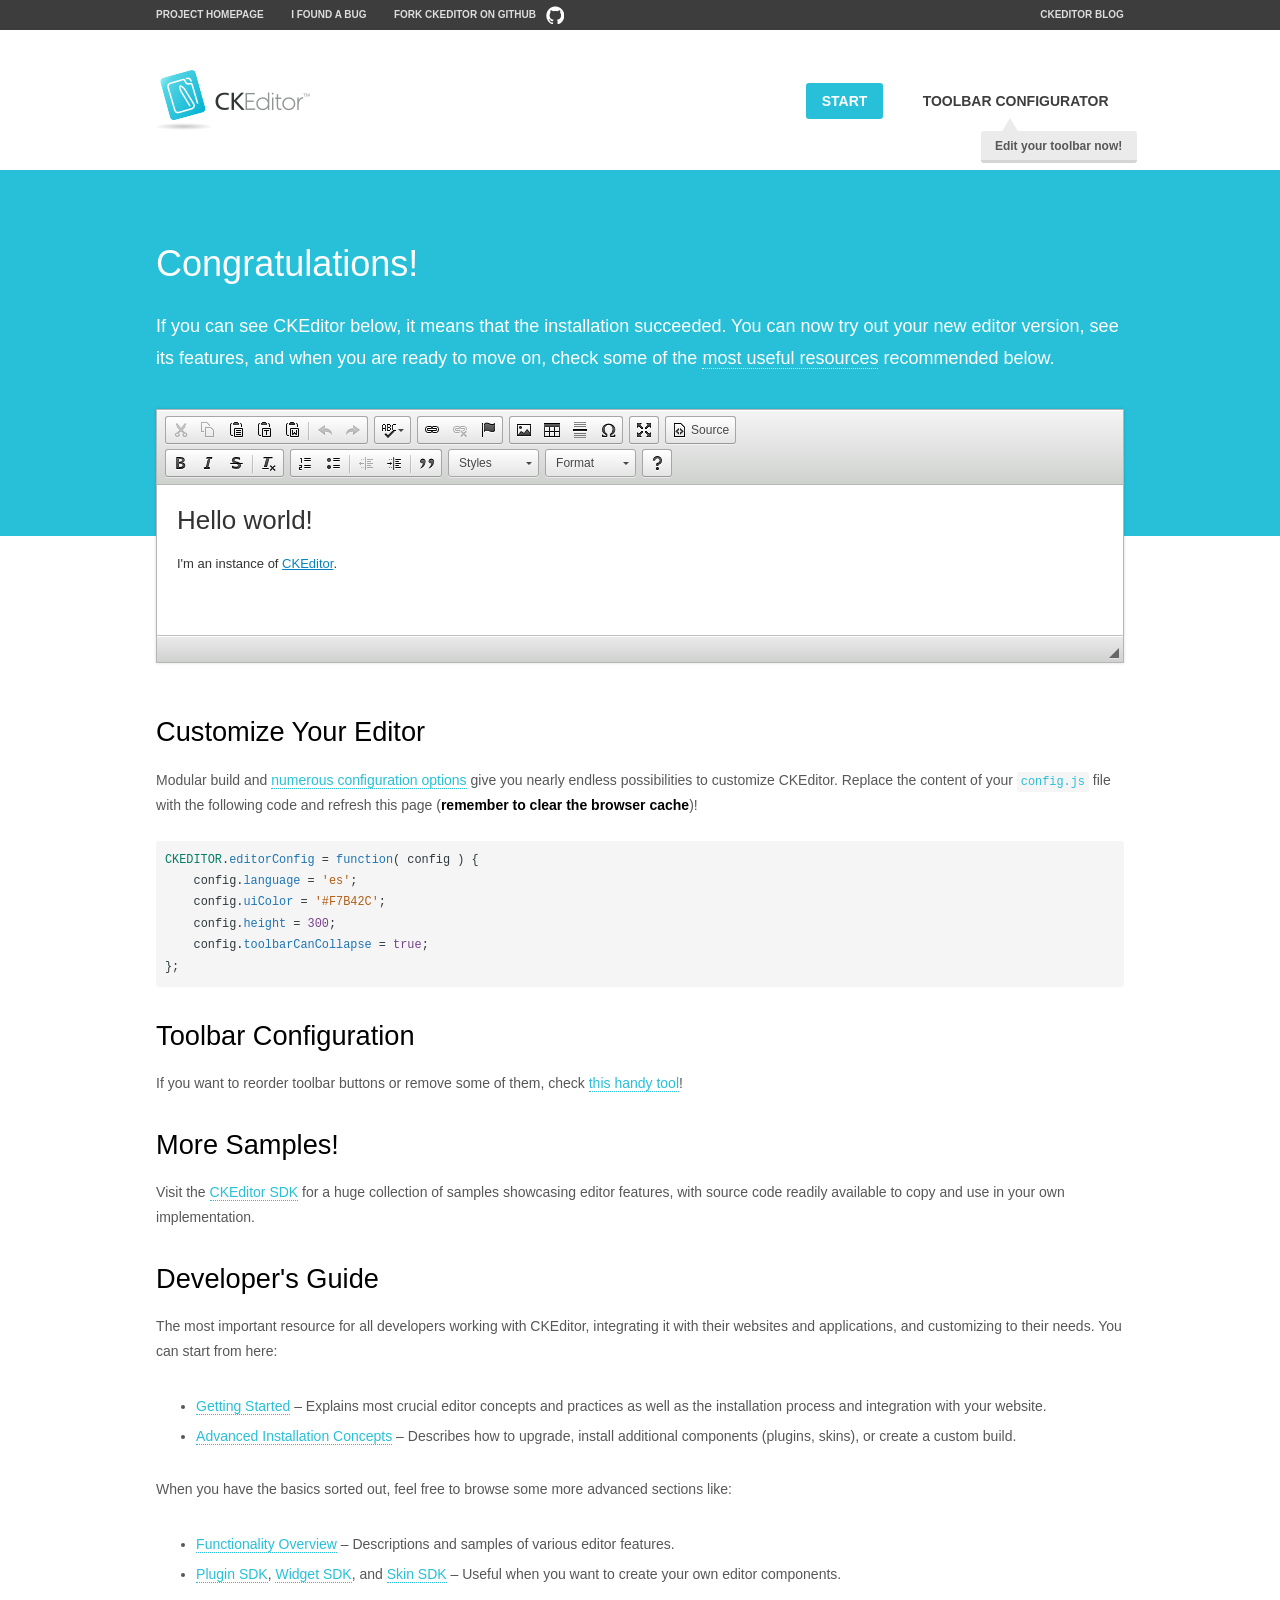
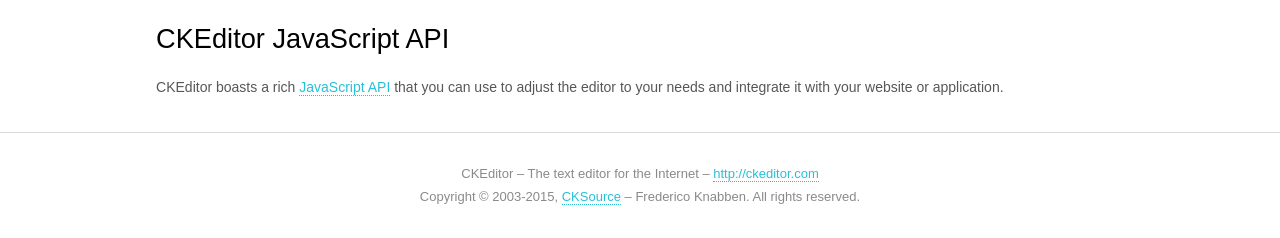
<file: ckeditor/samples/index.html>
<!DOCTYPE html>
<!--
Copyright (c) 2003-2015, CKSource - Frederico Knabben. All rights reserved.
For licensing, see LICENSE.md or http://ckeditor.com/license
-->
<html>
<head>
	<meta charset="utf-8">
	<title>CKEditor Sample</title>
	<script src="../ckeditor.js"></script>
	<script src="js/sample.js"></script>
	<link rel="stylesheet" href="css/samples.css">
	<link rel="stylesheet" href="toolbarconfigurator/lib/codemirror/neo.css">
</head>
<body id="main">

<nav class="navigation-a">
	<div class="grid-container">
		<ul class="navigation-a-left grid-width-70">
			<li><a href="http://ckeditor.com">Project Homepage</a></li>
			<li><a href="http://dev.ckeditor.com/">I found a bug</a></li>
			<li><a href="http://github.com/ckeditor/ckeditor-dev" class="icon-pos-right icon-navigation-a-github">Fork CKEditor on GitHub</a></li>
		</ul>
		<ul class="navigation-a-right grid-width-30">
			<li><a href="http://ckeditor.com/blog-list">CKEditor Blog</a></li>
		</ul>
	</div>
</nav>

<header class="header-a">
	<div class="grid-container">
		<h1 class="header-a-logo grid-width-30">
			<a href="index.html"><img src="img/logo.png" alt="CKEditor Sample"></a>
		</h1>

		<nav class="navigation-b grid-width-70">
			<ul>
				<li><a href="index.html" class="button-a button-a-background">Start</a></li>
				<li><a href="toolbarconfigurator/index.html" class="button-a">Toolbar configurator <span class="balloon-a balloon-a-nw">Edit your toolbar now!</span></a></li>
			</ul>
		</nav>
	</div>
</header>

<main>
	<div class="adjoined-top">
		<div class="grid-container">
			<div class="content grid-width-100">
				<h1>Congratulations!</h1>
				<p>
					If you can see CKEditor below, it means that the installation succeeded.
					You can now try out your new editor version, see its features, and when you are ready to move on, check some of the <a href="#sample-customize">most useful resources</a> recommended below.
				</p>
			</div>
		</div>
	</div>
	<div class="adjoined-bottom">
		<div class="grid-container">
			<div class="grid-width-100">
				<div id="editor">
					<h1>Hello world!</h1>
					<p>I'm an instance of <a href="http://ckeditor.com">CKEditor</a>.</p>
				</div>
			</div>
		</div>
	</div>

	<div class="grid-container">
		<div class="content grid-width-100">
			<section id="sample-customize">
				<h2>Customize Your Editor</h2>
				<p>Modular build and <a href="http://docs.ckeditor.com/#!/guide/dev_configuration">numerous configuration options</a> give you nearly endless possibilities to customize CKEditor. Replace the content of your <code><a href="../config.js">config.js</a></code> file with the following code and refresh this page (<strong>remember to clear the browser cache</strong>)!</p>
		<pre class="cm-s-neo CodeMirror"><code><span style="padding-right: 0.1px;"><span class="cm-variable">CKEDITOR</span>.<span class="cm-property">editorConfig</span> <span class="cm-operator">=</span> <span class="cm-keyword">function</span>( <span class="cm-def">config</span> ) {</span>
<span style="padding-right: 0.1px;"><span class="cm-tab">	</span><span class="cm-variable-2">config</span>.<span class="cm-property">language</span> <span class="cm-operator">=</span> <span class="cm-string">'es'</span>;</span>
<span style="padding-right: 0.1px;"><span class="cm-tab">	</span><span class="cm-variable-2">config</span>.<span class="cm-property">uiColor</span> <span class="cm-operator">=</span> <span class="cm-string">'#F7B42C'</span>;</span>
<span style="padding-right: 0.1px;"><span class="cm-tab">	</span><span class="cm-variable-2">config</span>.<span class="cm-property">height</span> <span class="cm-operator">=</span> <span class="cm-number">300</span>;</span>
<span style="padding-right: 0.1px;"><span class="cm-tab">	</span><span class="cm-variable-2">config</span>.<span class="cm-property">toolbarCanCollapse</span> <span class="cm-operator">=</span> <span class="cm-atom">true</span>;</span>
<span style="padding-right: 0.1px;">};</span></code></pre>
			</section>

			<section>
				<h2>Toolbar Configuration</h2>
				<p>If you want to reorder toolbar buttons or remove some of them, check <a href="toolbarconfigurator/index.html">this handy tool</a>!</p>
			</section>

			<section>
				<h2>More Samples!</h2>
				<p>Visit the <a href="http://sdk.ckeditor.com">CKEditor SDK</a> for a huge collection of samples showcasing editor features, with source code readily available to copy and use in your own implementation.</p>
			</section>

			<section>
				<h2>Developer's Guide</h2>
				<p>The most important resource for all developers working with CKEditor, integrating it with their websites and applications, and customizing to their needs. You can start from here:</p>
				<ul>
					<li><a href="http://docs.ckeditor.com/#!/guide/dev_installation">Getting Started</a> &ndash; Explains most crucial editor concepts and practices as well as the installation process and integration with your website.</li>
					<li><a href="http://docs.ckeditor.com/#!/guide/dev_advanced_installation">Advanced Installation Concepts</a> &ndash; Describes how to upgrade, install additional components (plugins, skins), or create a custom build.</li>
				</ul>
					<p>When you have the basics sorted out, feel free to browse some more advanced sections like:</p>
				<ul>
					<li><a href="http://docs.ckeditor.com/#!/guide/dev_features">Functionality Overview</a> &ndash; Descriptions and samples of various editor features.</li>
					<li><a href="http://docs.ckeditor.com/#!/guide/plugin_sdk_intro">Plugin SDK</a>, <a href="http://docs.ckeditor.com/#!/guide/widget_sdk_intro">Widget SDK</a>, and <a href="http://docs.ckeditor.com/#!/guide/skin_sdk_intro">Skin SDK</a> &ndash; Useful when you want to create your own editor components.</li>
				</ul>
			</section>

			<section>
				<h2>CKEditor JavaScript API</h2>
				<p>CKEditor boasts a rich <a href="http://docs.ckeditor.com/#!/api">JavaScript API</a> that you can use to adjust the editor to your needs and integrate it with your website or application.</p>
			</section>
		</div>
	</div>
</main>

<footer class="footer-a grid-container">
	<div class="grid-container">
		<p class="grid-width-100">
			CKEditor &ndash; The text editor for the Internet &ndash; <a class="samples" href="http://ckeditor.com/">http://ckeditor.com</a>
		</p>
		<p class="grid-width-100" id="copy">
			Copyright &copy; 2003-2015, <a class="samples" href="http://cksource.com/">CKSource</a> &ndash; Frederico Knabben. All rights reserved.
		</p>
	</div>
</footer>
<script>
	initSample();
</script>

</body>
</html>
</file>
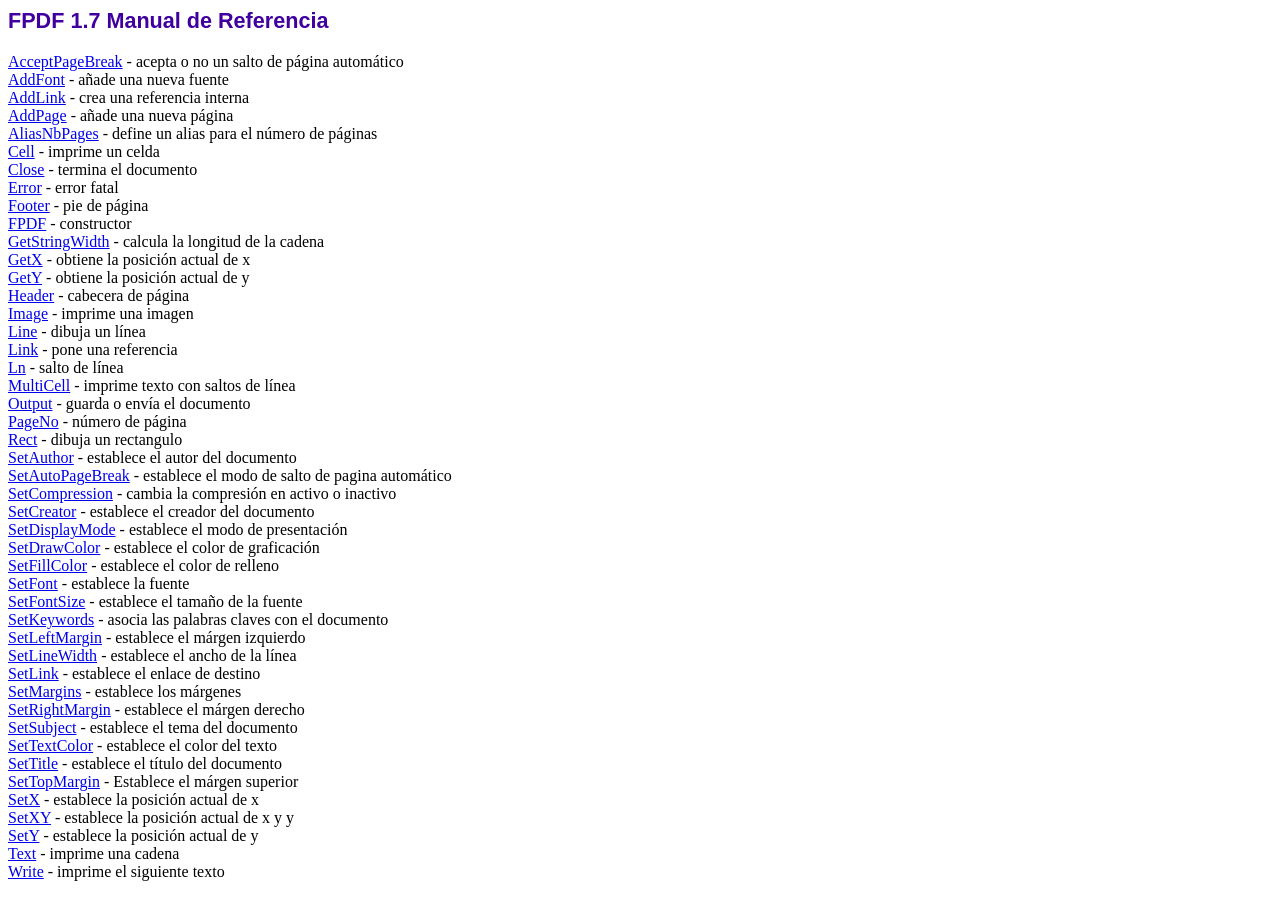
<file: reportes/doc/index.htm>
<!DOCTYPE html PUBLIC "-//W3C//DTD HTML 4.01 Transitional//EN">
<html>
<head>
<meta http-equiv="Content-Type" content="text/html; charset=ISO-8859-1">
<title>FPDF 1.7 Manual de Referencia</title>
<link type="text/css" rel="stylesheet" href="../fpdf.css">
</head>
<body>
<h1>FPDF 1.7 Manual de Referencia</h1>
<a href="acceptpagebreak.htm">AcceptPageBreak</a> - acepta o no un salto de p�gina autom�tico<br>
<a href="addfont.htm">AddFont</a> - a�ade una nueva fuente<br>
<a href="addlink.htm">AddLink</a> - crea una referencia interna<br>
<a href="addpage.htm">AddPage</a> - a�ade una nueva p�gina<br>
<a href="aliasnbpages.htm">AliasNbPages</a> - define un alias para el n�mero de p�ginas<br>
<a href="cell.htm">Cell</a> - imprime un celda<br>
<a href="close.htm">Close</a> - termina el documento<br>
<a href="error.htm">Error</a> - error fatal<br>
<a href="footer.htm">Footer</a> - pie de p�gina<br>
<a href="fpdf.htm">FPDF</a> - constructor<br>
<a href="getstringwidth.htm">GetStringWidth</a> - calcula la longitud de la cadena<br>
<a href="getx.htm">GetX</a> - obtiene la posici�n actual de x<br>
<a href="gety.htm">GetY</a> - obtiene la posici�n actual de y<br>
<a href="header.htm">Header</a> - cabecera de p�gina<br>
<a href="image.htm">Image</a> - imprime una imagen<br>
<a href="line.htm">Line</a> - dibuja un l�nea<br>
<a href="link.htm">Link</a> - pone una referencia<br>
<a href="ln.htm">Ln</a> - salto de l�nea<br>
<a href="multicell.htm">MultiCell</a> - imprime texto con saltos de l�nea<br>
<a href="output.htm">Output</a> - guarda o env�a el documento<br>
<a href="pageno.htm">PageNo</a> - n�mero de p�gina<br>
<a href="rect.htm">Rect</a> - dibuja un rectangulo<br>
<a href="setauthor.htm">SetAuthor</a> - establece el autor del documento<br>
<a href="setautopagebreak.htm">SetAutoPageBreak</a> - establece el modo de salto de pagina autom�tico<br>
<a href="setcompression.htm">SetCompression</a> - cambia la compresi�n en activo o inactivo<br>
<a href="setcreator.htm">SetCreator</a> - establece el creador del documento<br>
<a href="setdisplaymode.htm">SetDisplayMode</a> - establece el modo de presentaci�n<br>
<a href="setdrawcolor.htm">SetDrawColor</a> - establece el color de graficaci�n<br>
<a href="setfillcolor.htm">SetFillColor</a> - establece el color de relleno<br>
<a href="setfont.htm">SetFont</a> - establece la fuente<br>
<a href="setfontsize.htm">SetFontSize</a> - establece el tama�o de la fuente<br>
<a href="setkeywords.htm">SetKeywords</a> - asocia las palabras claves con el documento<br>
<a href="setleftmargin.htm">SetLeftMargin</a> - establece el m�rgen izquierdo<br>
<a href="setlinewidth.htm">SetLineWidth</a> - establece el ancho de la l�nea<br>
<a href="setlink.htm">SetLink</a> - establece el enlace de destino<br>
<a href="setmargins.htm">SetMargins</a> - establece los m�rgenes<br>
<a href="setrightmargin.htm">SetRightMargin</a> - establece el m�rgen derecho<br>
<a href="setsubject.htm">SetSubject</a> - establece el tema del documento<br>
<a href="settextcolor.htm">SetTextColor</a> - establece el color del texto<br>
<a href="settitle.htm">SetTitle</a> - establece el t�tulo del documento<br>
<a href="settopmargin.htm">SetTopMargin</a> - Establece el m�rgen superior<br>
<a href="setx.htm">SetX</a> - establece la posici�n actual de x<br>
<a href="setxy.htm">SetXY</a> - establece la posici�n actual de x y y<br>
<a href="sety.htm">SetY</a> - establece la posici�n actual de y<br>
<a href="text.htm">Text</a> - imprime una cadena<br>
<a href="write.htm">Write</a> - imprime el siguiente texto<br>
</body>
</html>
</file>
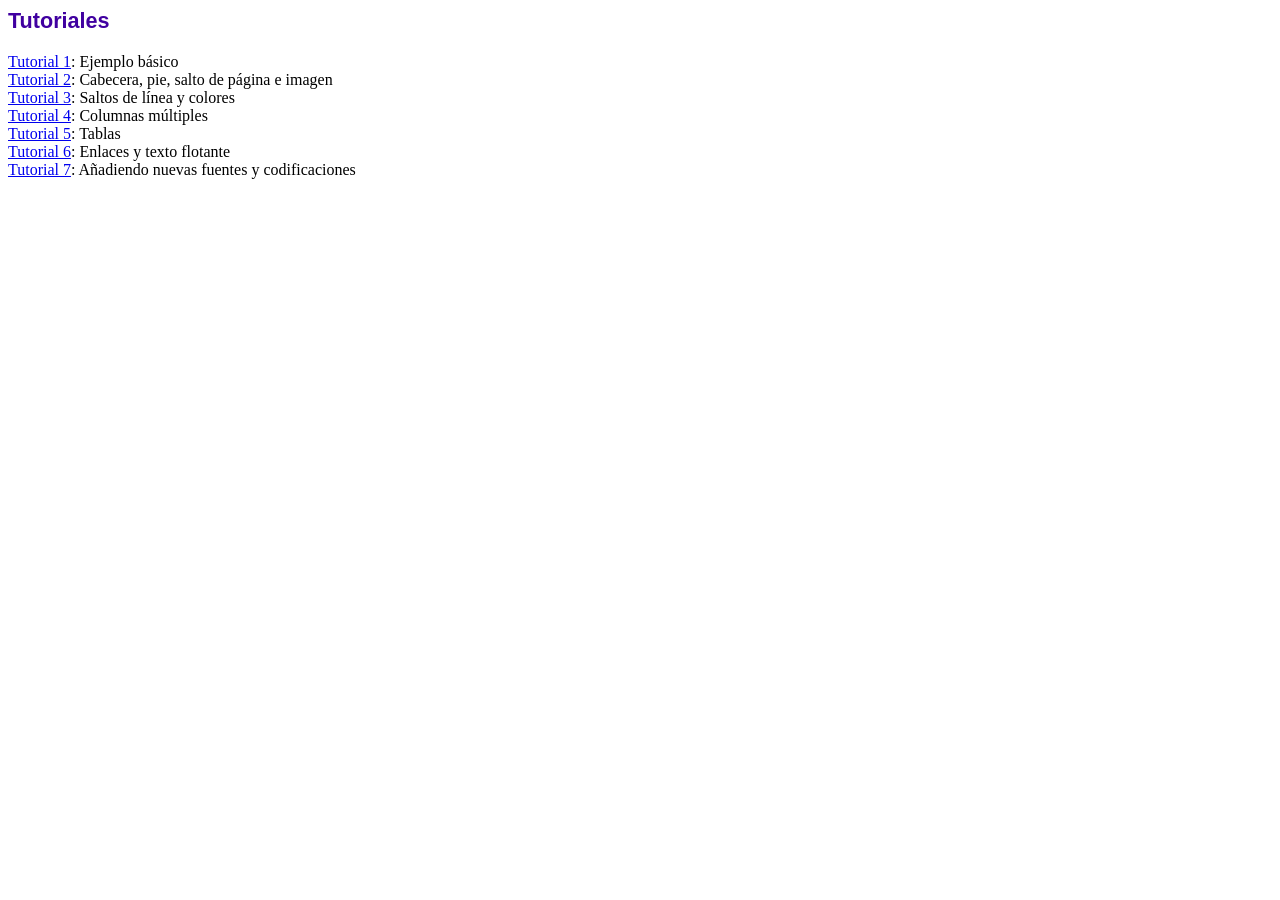
<file: reportes/tutorial/index.htm>
<!DOCTYPE html PUBLIC "-//W3C//DTD HTML 4.01 Transitional//EN">
<html>
<head>
<meta http-equiv="Content-Type" content="text/html; charset=ISO-8859-1">
<title>Tutoriales</title>
<link type="text/css" rel="stylesheet" href="../fpdf.css">
</head>
<body>
<h1>Tutoriales</h1>
<ul style="list-style-type:none; margin-left:0; padding-left:0">
<li><a href="tuto1.htm">Tutorial 1</a>: Ejemplo b�sico</li>
<li><a href="tuto2.htm">Tutorial 2</a>: Cabecera, pie, salto de p�gina e imagen</li>
<li><a href="tuto3.htm">Tutorial 3</a>: Saltos de l�nea y colores</li>
<li><a href="tuto4.htm">Tutorial 4</a>: Columnas m�ltiples</li>
<li><a href="tuto5.htm">Tutorial 5</a>: Tablas</li>
<li><a href="tuto6.htm">Tutorial 6</a>: Enlaces y texto flotante</li>
<li><a href="tuto7.htm">Tutorial 7</a>: A�adiendo nuevas fuentes y codificaciones</li>
</UL>
</body>
</html>
</file>
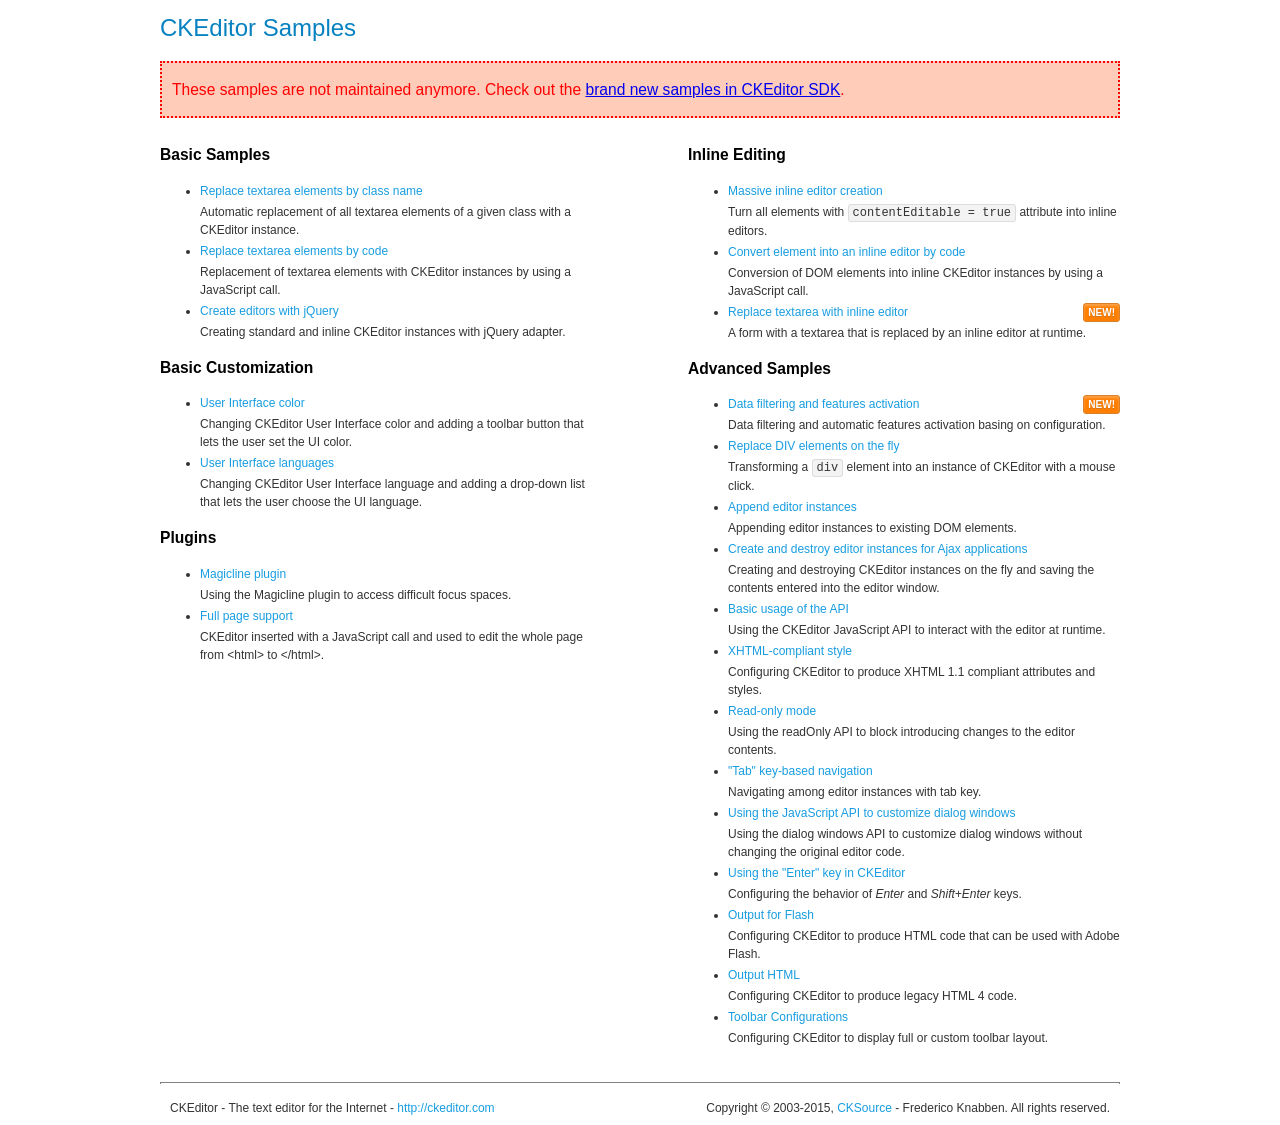
<file: ckeditor/samples/old/index.html>
<!DOCTYPE html>
<!--
Copyright (c) 2003-2015, CKSource - Frederico Knabben. All rights reserved.
For licensing, see LICENSE.md or http://ckeditor.com/license
-->
<html>
<head>
	<meta charset="utf-8">
	<title>CKEditor Samples</title>
	<link rel="stylesheet" href="sample.css">
</head>
<body>
	<h1 class="samples">
		CKEditor Samples
	</h1>
	<div class="warning deprecated">
		These samples are not maintained anymore. Check out the <a href="http://sdk.ckeditor.com/">brand new samples in CKEditor SDK</a>.
	</div>
	<div class="twoColumns">
		<div class="twoColumnsLeft">
			<h2 class="samples">
				Basic Samples
			</h2>
			<dl class="samples">
				<dt><a class="samples" href="replacebyclass.html">Replace textarea elements by class name</a></dt>
				<dd>Automatic replacement of all textarea elements of a given class with a CKEditor instance.</dd>

				<dt><a class="samples" href="replacebycode.html">Replace textarea elements by code</a></dt>
				<dd>Replacement of textarea elements with CKEditor instances by using a JavaScript call.</dd>

				<dt><a class="samples" href="jquery.html">Create editors with jQuery</a></dt>
				<dd>Creating standard and inline CKEditor instances with jQuery adapter.</dd>
			</dl>

			<h2 class="samples">
				Basic Customization
			</h2>
			<dl class="samples">
				<dt><a class="samples" href="uicolor.html">User Interface color</a></dt>
				<dd>Changing CKEditor User Interface color and adding a toolbar button that lets the user set the UI color.</dd>

				<dt><a class="samples" href="uilanguages.html">User Interface languages</a></dt>
				<dd>Changing CKEditor User Interface language and adding a drop-down list that lets the user choose the UI language.</dd>
			</dl>


			<h2 class="samples">Plugins</h2>
<dl class="samples">
<dt><a class="samples" href="magicline/magicline.html">Magicline plugin</a></dt>
<dd>Using the Magicline plugin to access difficult focus spaces.</dd>

<dt><a class="samples" href="wysiwygarea/fullpage.html">Full page support</a></dt>
<dd>CKEditor inserted with a JavaScript call and used to edit the whole page from &lt;html&gt; to &lt;/html&gt;.</dd>
</dl>
		</div>
		<div class="twoColumnsRight">
			<h2 class="samples">
				Inline Editing
			</h2>
			<dl class="samples">
				<dt><a class="samples" href="inlineall.html">Massive inline editor creation</a></dt>
				<dd>Turn all elements with <code>contentEditable = true</code> attribute into inline editors.</dd>

				<dt><a class="samples" href="inlinebycode.html">Convert element into an inline editor by code</a></dt>
				<dd>Conversion of DOM elements into inline CKEditor instances by using a JavaScript call.</dd>

				<dt><a class="samples" href="inlinetextarea.html">Replace textarea with inline editor</a> <span class="new">New!</span></dt>
				<dd>A form with a textarea that is replaced by an inline editor at runtime.</dd>

				
			</dl>

			<h2 class="samples">
				Advanced Samples
			</h2>
			<dl class="samples">
				<dt><a class="samples" href="datafiltering.html">Data filtering and features activation</a> <span class="new">New!</span></dt>
				<dd>Data filtering and automatic features activation basing on configuration.</dd>

				<dt><a class="samples" href="divreplace.html">Replace DIV elements on the fly</a></dt>
				<dd>Transforming a <code>div</code> element into an instance of CKEditor with a mouse click.</dd>

				<dt><a class="samples" href="appendto.html">Append editor instances</a></dt>
				<dd>Appending editor instances to existing DOM elements.</dd>

				<dt><a class="samples" href="ajax.html">Create and destroy editor instances for Ajax applications</a></dt>
				<dd>Creating and destroying CKEditor instances on the fly and saving the contents entered into the editor window.</dd>

				<dt><a class="samples" href="api.html">Basic usage of the API</a></dt>
				<dd>Using the CKEditor JavaScript API to interact with the editor at runtime.</dd>

				<dt><a class="samples" href="xhtmlstyle.html">XHTML-compliant style</a></dt>
				<dd>Configuring CKEditor to produce XHTML 1.1 compliant attributes and styles.</dd>

				<dt><a class="samples" href="readonly.html">Read-only mode</a></dt>
				<dd>Using the readOnly API to block introducing changes to the editor contents.</dd>

				<dt><a class="samples" href="tabindex.html">"Tab" key-based navigation</a></dt>
				<dd>Navigating among editor instances with tab key.</dd>


				
<dt><a class="samples" href="dialog/dialog.html">Using the JavaScript API to customize dialog windows</a></dt>
<dd>Using the dialog windows API to customize dialog windows without changing the original editor code.</dd>

<dt><a class="samples" href="enterkey/enterkey.html">Using the &quot;Enter&quot; key in CKEditor</a></dt>
<dd>Configuring the behavior of <em>Enter</em> and <em>Shift+Enter</em> keys.</dd>

<dt><a class="samples" href="htmlwriter/outputforflash.html">Output for Flash</a></dt>
<dd>Configuring CKEditor to produce HTML code that can be used with Adobe Flash.</dd>

<dt><a class="samples" href="htmlwriter/outputhtml.html">Output HTML</a></dt>
<dd>Configuring CKEditor to produce legacy HTML 4 code.</dd>

<dt><a class="samples" href="toolbar/toolbar.html">Toolbar Configurations</a></dt>
<dd>Configuring CKEditor to display full or custom toolbar layout.</dd>

			</dl>
		</div>
	</div>
	<div id="footer">
		<hr>
		<p>
			CKEditor - The text editor for the Internet - <a class="samples" href="http://ckeditor.com/">http://ckeditor.com</a>
		</p>
		<p id="copy">
			Copyright &copy; 2003-2015, <a class="samples" href="http://cksource.com/">CKSource</a> - Frederico Knabben. All rights reserved.
		</p>
	</div>
</body>
</html>
</file>
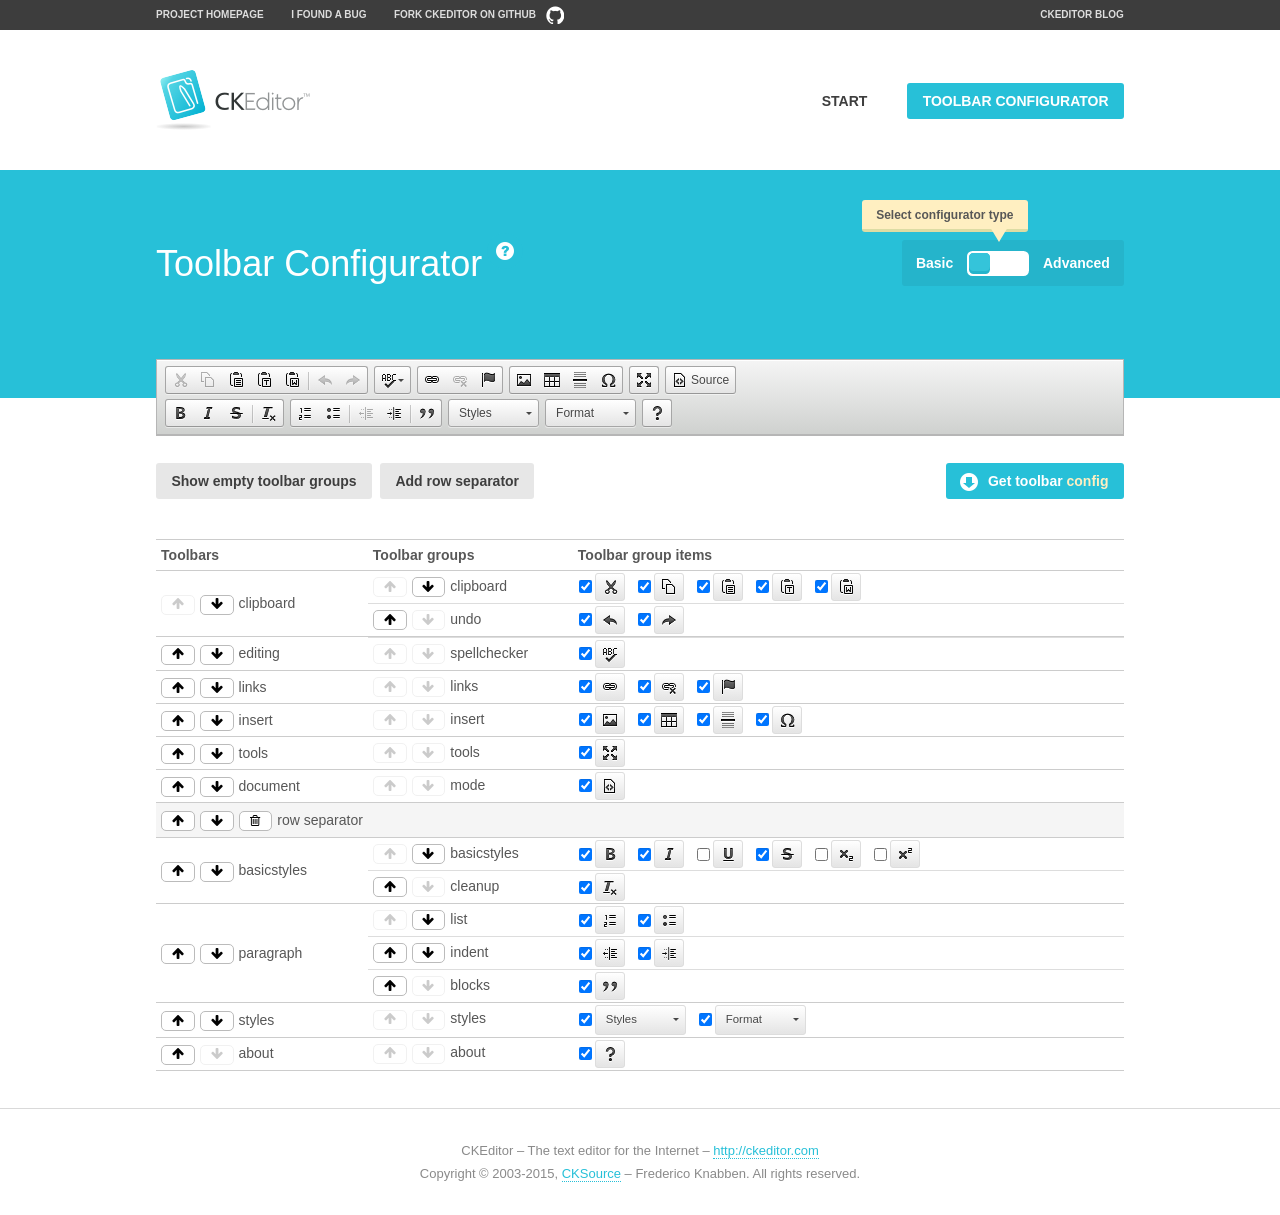
<file: ckeditor/samples/toolbarconfigurator/index.html>
<!DOCTYPE html>
<!--
Copyright (c) 2003-2015, CKSource - Frederico Knabben. All rights reserved.
For licensing, see LICENSE.md or http://ckeditor.com/license
-->
<!--[if IE 8]><html class="ie8"><![endif]-->
<!--[if gt IE 8]><html><![endif]-->
<!--[if !IE]><!--><html><!--<![endif]-->
<head>
	<meta charset="utf-8">
	<title>Toolbar Configurator</title>
	<script src="../../ckeditor.js"></script>
	<script>
		if ( CKEDITOR.env.ie && CKEDITOR.env.version < 9 )
			CKEDITOR.tools.enableHtml5Elements( document );
	</script>
	<link rel="stylesheet" href="lib/codemirror/codemirror.css">
	<link rel="stylesheet" href="lib/codemirror/show-hint.css">
	<link rel="stylesheet" href="lib/codemirror/neo.css">
	<link rel="stylesheet" href="css/fontello.css">
	<link rel="stylesheet" href="../css/samples.css">
</head>
<body id="toolbar">

<nav class="navigation-a">
	<div class="grid-container">
		<ul class="navigation-a-left grid-width-70">
			<li><a href="http://ckeditor.com">Project Homepage</a></li>
			<li><a href="http://dev.ckeditor.com/">I found a bug</a></li>
			<li><a href="http://github.com/ckeditor/ckeditor-dev" class="icon-pos-right icon-navigation-a-github">Fork CKEditor on GitHub</a></li>
		</ul>
		<ul class="navigation-a-right grid-width-30">
			<li><a href="http://ckeditor.com/blog-list">CKEditor Blog</a></li>
		</ul>
	</div>
</nav>

<header class="header-a">
	<div class="grid-container">
		<h1 class="header-a-logo grid-width-30">
			<a href="../index.html"><img src="../img/logo.png" alt="CKEditor Logo"></a>
		</h1>
		<nav class="navigation-b grid-width-70">
			<ul>
				<li><a href="../index.html"  class="button-a">Start</a></li>
				<li><a href="index.html"  class="button-a button-a-background">Toolbar configurator</a></li>
			</ul>
		</nav>
	</div>
</header>

<main>
	<div class="adjoined-top">
		<div class="grid-container">
			<div class="content grid-width-100">
				<div class="grid-container-nested">
					<h1 class="grid-width-60">
						Toolbar Configurator
						<a href="#help-content" type="button" title="Configurator help" id="help" class="button-a button-a-background button-a-no-text icon-pos-left icon-question-mark">Help</a>
					</h1>

					<div class="grid-width-40 grid-switch-magic">
						<div class="switch">
							<span class="balloon-a balloon-a-se">Select configurator type</span>
							<input type="radio" name="radio" data-num="1" id="radio-basic" />
							<input type="radio" name="radio" data-num="2" id="radio-advanced" />
							<label data-for="1" for="radio-basic">Basic</label>
							<span class="switch-inner">
								<span class="handler"></span>
							</span>
							<label data-for="2" for="radio-advanced">Advanced</label>
						</div>
					</div>
				</div>
			</div>
		</div>
	</div>
	<div class="adjoined-bottom">
		<div class="grid-container">
			<div class="grid-width-100">
				<div class="editors-container">
					<div id="editor-basic"></div>
					<div id="editor-advanced"></div>
				</div>
			</div>
		</div>
	</div>

	<div class="grid-container configurator">
		<div class="content grid-width-100">
			<div class="configurator">
				<div>
					<div id="toolbarModifierWrapper"></div>
				</div>
			</div>
		</div>
	</div>

	<div id="help-content">
		<div class="grid-container">
			<div class="grid-width-100">
				<h2>What Am I Doing Here?</h2>

				<div class="grid-container grid-container-nested">
					<div class="basic">
						<div class="grid-width-50">
							<p>Arrange <a href="http://docs.ckeditor.com/#!/api/CKEDITOR.config-cfg-toolbarGroups">toolbar groups</a>, toggle <a href="http://docs.ckeditor.com/#!/api/CKEDITOR.config-cfg-removeButtons">button visibility</a> according to your needs and get your toolbar configuration.</p>
							<p>You can replace the content of the <a href="../../config.js"><code>config.js</code></a> file with the generated configuration. If you already set some configuration options you will need to merge both configurations.</p>
						</div>
						<div class="grid-width-50">
							<p>Read more about different ways of <a href="http://docs.ckeditor.com/#!/guide/dev_configuration">setting configuration</a> and do not forget about <strong>clearing browser cache</strong>.</p>
							<p>Arranging toolbar groups is the recommended way of configuring the toolbar, but if you need more freedom you can use the <a href="#advanced">advanced configurator</a>.</p>
						</div>
					</div>
					<div class="advanced" style="display: none;">
						<div class="grid-width-50">
							<p>With this code editor you can edit your <a href="http://docs.ckeditor.com/#!/api/CKEDITOR.config-cfg-toolbar">toolbar configuration</a> live.</p>
							<p>You can replace the content of the <a href="../../config.js"><code>config.js</code></a> file with the generated configuration. If you already set some configuration options you will need to merge both configurations.</p>
						</div>
						<div class="grid-width-50">
							<p>Read more about different ways of <a href="http://docs.ckeditor.com/#!/guide/dev_configuration">setting configuration</a> and do not forget about <strong>clearing browser cache</strong>.</p>
						</div>
					</div>
				</div>

				<p class="grid-container grid-container-nested">
					<button type="button" class="help-content-close grid-width-100 button-a button-a-background">Got it. Let's play!</button>
				</p>
			</div>
		</div>
	</div>
</main>

<footer class="footer-a grid-container">
	<p class="grid-width-100">
		CKEditor &ndash; The text editor for the Internet &ndash; <a class="samples" href="http://ckeditor.com/">http://ckeditor.com</a>
	</p>
	<p class="grid-width-100" id="copy">
		Copyright &copy; 2003-2015, <a class="samples" href="http://cksource.com/">CKSource</a> &ndash; Frederico Knabben. All rights reserved.
	</p>
</footer>

<script src="lib/codemirror/codemirror.js"></script>
<script src="lib/codemirror/javascript.js"></script>
<script src="lib/codemirror/show-hint.js"></script>

<script src="js/fulltoolbareditor.js"></script>
<script src="js/abstracttoolbarmodifier.js"></script>
<script src="js/toolbarmodifier.js"></script>
<script src="js/toolbartextmodifier.js"></script>
<script src="../js/sf.js"></script>

<script>
	( function() {
		'use strict';

		var mode = ( window.location.hash.substr( 1 ) === 'advanced' ) ? 'advanced' : 'basic',
			configuratorSection = CKEDITOR.document.findOne( 'main > .grid-container.configurator' ),
			basicInstruction = CKEDITOR.document.findOne( '#help-content .basic' ),
			advancedInstruction = CKEDITOR.document.findOne( '#help-content .advanced' ),

			// Configurator mode switcher.
			modeSwitchBasic = CKEDITOR.document.getById( 'radio-basic' ),
			modeSwitchAdvanced = CKEDITOR.document.getById( 'radio-advanced' );

		// Initial setup
		function updateSwitcher() {
			if ( mode === 'advanced' ) {
				modeSwitchAdvanced.$.checked = true;
			} else {
				modeSwitchBasic.$.checked = true;
			}
		}

		updateSwitcher();

		CKEDITOR.document.getWindow().on( 'hashchange', function( e ) {
			var hash = window.location.hash.substr( 1 );
			if ( !( hash === 'advanced' || hash === 'basic' ) ) {
				return;
			}
			mode = hash;
			onToolbarsDone( mode );
		} );

		CKEDITOR.document.getWindow().on( 'resize', function() {
			updateToolbar( ( mode === 'basic' ? toolbarModifier : toolbarTextModifier )[ 'editorInstance' ] );
		} );

		function onRefresh( modifier ) {
			modifier = modifier || this;

			if ( mode === 'basic' && modifier instanceof ToolbarConfigurator.ToolbarTextModifier ) {
				return;
			}

			// CodeMirror container becomes visible, so we need to refresh and to avoid rendering problems.
			if ( mode === 'advanced' && modifier instanceof ToolbarConfigurator.ToolbarTextModifier ) {
				modifier.codeContainer.refresh();
			}

			updateToolbar( modifier.editorInstance );
		}

		function updateToolbar( editor ) {
			var editorContainer = editor.container;

			// Not always editor is loaded.
			if ( !editorContainer ) {
				return;
			}

			var displayStyle = editorContainer.getStyle( 'display' );

			editorContainer.setStyle( 'display', 'block' );

			var newHeight = editorContainer.getSize( 'height' );

			var newMarginTop = parseInt( editorContainer.getComputedStyle( 'margin-top' ), 10 );
			newMarginTop = ( isNaN( newMarginTop ) ? 0 : Number( newMarginTop ) );

			var newMarginBottom = parseInt( editorContainer.getComputedStyle( 'margin-bottom' ), 10 );
			newMarginBottom = ( isNaN( newMarginBottom ) ? 0 : Number( newMarginBottom ) );

			var result = newHeight + newMarginTop + newMarginBottom;

			editorContainer.setStyle( 'display', displayStyle );

			editor.container.getAscendant( 'div' ).setStyle( 'height', result + 'px' );
		}

		var toolbarModifier = new ToolbarConfigurator.ToolbarModifier( 'editor-basic' );

		var done = 0;
		toolbarModifier.init( onToolbarInit );
		toolbarModifier.onRefresh = onRefresh;

		CKEDITOR.document.getById( 'toolbarModifierWrapper' ).append( toolbarModifier.mainContainer );

		var toolbarTextModifier = new ToolbarConfigurator.ToolbarTextModifier( 'editor-advanced' );
		toolbarTextModifier.init( onToolbarInit );
		toolbarTextModifier.onRefresh = onRefresh;

		function onToolbarInit() {
			if ( ++done === 2 ) {
				onToolbarsDone();

				positionSticky.watch( CKEDITOR.document.findOne( '.toolbar' ), function() {
					return mode === 'advanced';
				} );
			}
		}

		function onToolbarsDone() {
			if ( mode === 'basic' ) {
				toggleModeBasic( false );
			} else {
				toggleModeAdvanced( false );
			}

			updateSwitcher();

			setTimeout( function() {
				CKEDITOR.document.findOne( '.editors-container' ).addClass( 'active' );
				CKEDITOR.document.findOne( '#toolbarModifierWrapper' ).addClass( 'active' );
			}, 200 );
		}

		CKEDITOR.document.getById( 'toolbarModifierWrapper' ).append( toolbarTextModifier.mainContainer );

		function toogleModeSwitch( onElement, offElement, onModifier, offModifier ) {
			onElement.addClass( 'fancy-button-active' );
			offElement.removeClass( 'fancy-button-active' );

			onModifier.showUI();
			offModifier.hideUI();
		}

		function toggleModeBasic( callOnRefresh ) {
			callOnRefresh = ( callOnRefresh !== false );
			mode = 'basic';
			window.location.hash = '#basic';
			toogleModeSwitch( modeSwitchBasic, modeSwitchAdvanced, toolbarModifier, toolbarTextModifier );

			configuratorSection.removeClass( 'freed-width' );
			basicInstruction.show();
			advancedInstruction.hide();

			callOnRefresh && onRefresh( toolbarModifier );
		}

		function toggleModeAdvanced( callOnRefresh ) {
			callOnRefresh = ( callOnRefresh !== false );
			mode = 'advanced';
			window.location.hash = '#advanced';
			toogleModeSwitch( modeSwitchAdvanced, modeSwitchBasic, toolbarTextModifier, toolbarModifier );

			configuratorSection.addClass( 'freed-width' );
			advancedInstruction.show();
			basicInstruction.hide();

			callOnRefresh && onRefresh( toolbarTextModifier );
		}

		modeSwitchBasic.on( 'click', toggleModeBasic );
		modeSwitchAdvanced.on( 'click', toggleModeAdvanced );

		//
		// Position:sticky for the toolbar.
		//

		// Will make elements behave like they were styled with position:sticky.
		var positionSticky = {
			// Store object: {
			// 		element: CKEDITOR.dom.element, // Element which will float.
			// 		placeholder: CKEDITOR.dom.element, // Placeholder which is place to prevent page bounce.
			// 		isFixed: boolean // Whether element float now.
			// }
			watched: [],

			active: [],

			staticContainer: null,

			init: function() {
				var element = CKEDITOR.dom.element.createFromHtml(
					'<div class="staticContainer">' +
						'<div class="grid-container" >' +
							'<div class="grid-width-100">' +
								'<div class="inner"></div>' +
							'</div>' +
						'</div>' +
					'</div>' );

				this.staticContainer = element.findOne( '.inner' );

				CKEDITOR.document.getBody().append( element );
			},

			watch: function( element, preventFunc ) {
				this.watched.push( {
					element: element,
					placeholder: new CKEDITOR.dom.element( 'div' ),
					isFixed: false,
					preventFunc: preventFunc
				} );
			},

			checkAll: function() {
				for ( var i = 0; i < this.watched.length; i++ ) {
					this.check( this.watched[ i ] );
				}
			},

			check: function( element ) {
				var isFixed = element.isFixed;
				var shouldBeFixed = this.shouldBeFixed( element );

				// Nothing to be done.
				if ( isFixed === shouldBeFixed ) {
					return;
				}

				var placeholder = element.placeholder;

				if ( isFixed ) {
					// Unfixing.

					element.element.insertBefore( placeholder );
					placeholder.remove();

					element.element.removeStyle( 'margin' );

					this.active.splice( CKEDITOR.tools.indexOf( this.active, element ), 1 );

				} else {
					// Fixing.
					placeholder.setStyle( 'width', element.element.getSize( 'width' ) + 'px' );
					placeholder.setStyle( 'height', element.element.getSize( 'height' ) + 'px' );
					placeholder.setStyle( 'margin-bottom', element.element.getComputedStyle( 'margin-bottom' ) );
					placeholder.setStyle( 'display', element.element.getComputedStyle( 'display' ) );
					placeholder.insertAfter( element.element );

					this.staticContainer.append( element.element );

					this.active.push( element );
				}

				element.isFixed = !element.isFixed;
			},

			shouldBeFixed: function( element ) {
				if ( element.preventFunc && element.preventFunc() ) {
					return false;
				}

				// If element is already fixed we are checking it's placeholder.
				var related = ( element.isFixed ? element.placeholder : element.element ),
					clientRect = related.$.getBoundingClientRect(),
					staticHeight = this.staticContainer.getSize('height' ),
					elemHeight = element.element.getSize( 'height' );

				if ( element.isFixed ) {
					return ( clientRect.top + elemHeight < staticHeight );
				} else {
					return ( clientRect.top < staticHeight );
				}
			}
		};

		positionSticky.init();

		CKEDITOR.document.getWindow().on( 'scroll',
			new CKEDITOR.tools.eventsBuffer( 100, positionSticky.checkAll, positionSticky ).input
		);

		// Make the toolbar sticky.
		positionSticky.watch( CKEDITOR.document.findOne( '.editors-container' ) );

		// Help button and help-content.
		( function() {
			var helpButton = CKEDITOR.document.getById( 'help' ),
				helpContent = CKEDITOR.document.getById( 'help-content' );

			// Don't show help button on IE8 because it's unsupported by Pico Modal.
			if ( CKEDITOR.env.ie && CKEDITOR.env.version == 8 ) {
				helpButton.hide();
			} else {
				// Display help modal when the button is clicked.
				helpButton.on( 'click', function( evt ) {
					SF.modal( {
						// Clone modal content from DOM.
						content: helpContent.getHtml(),

						afterCreate: function( modal ) {
							// Enable modal content button to close the modal.
							new CKEDITOR.dom.element( modal.modalElem() ).findOne( '.help-content-close' ).once( 'click', modal.close );
						}
					} ).show();
				} );
			}
		} )();
	} )();
</script>
</body>
</html>
</file>
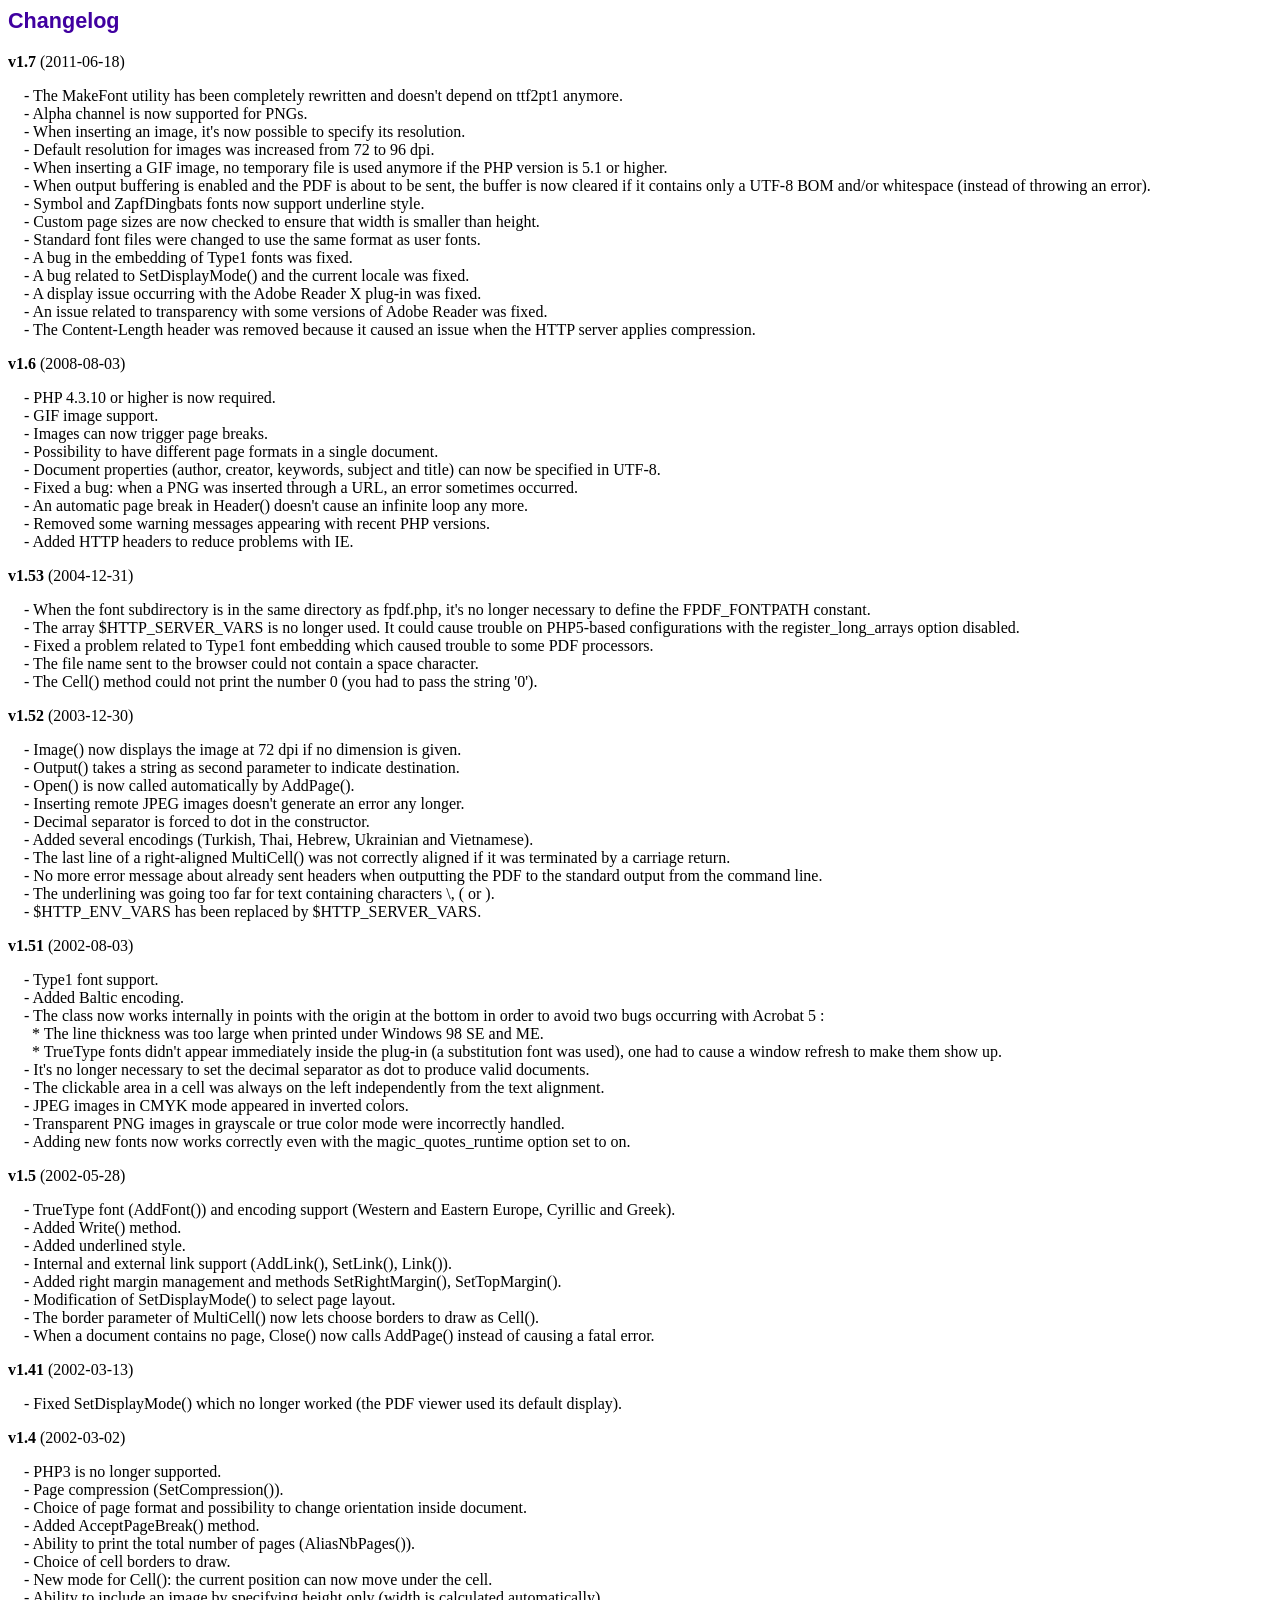
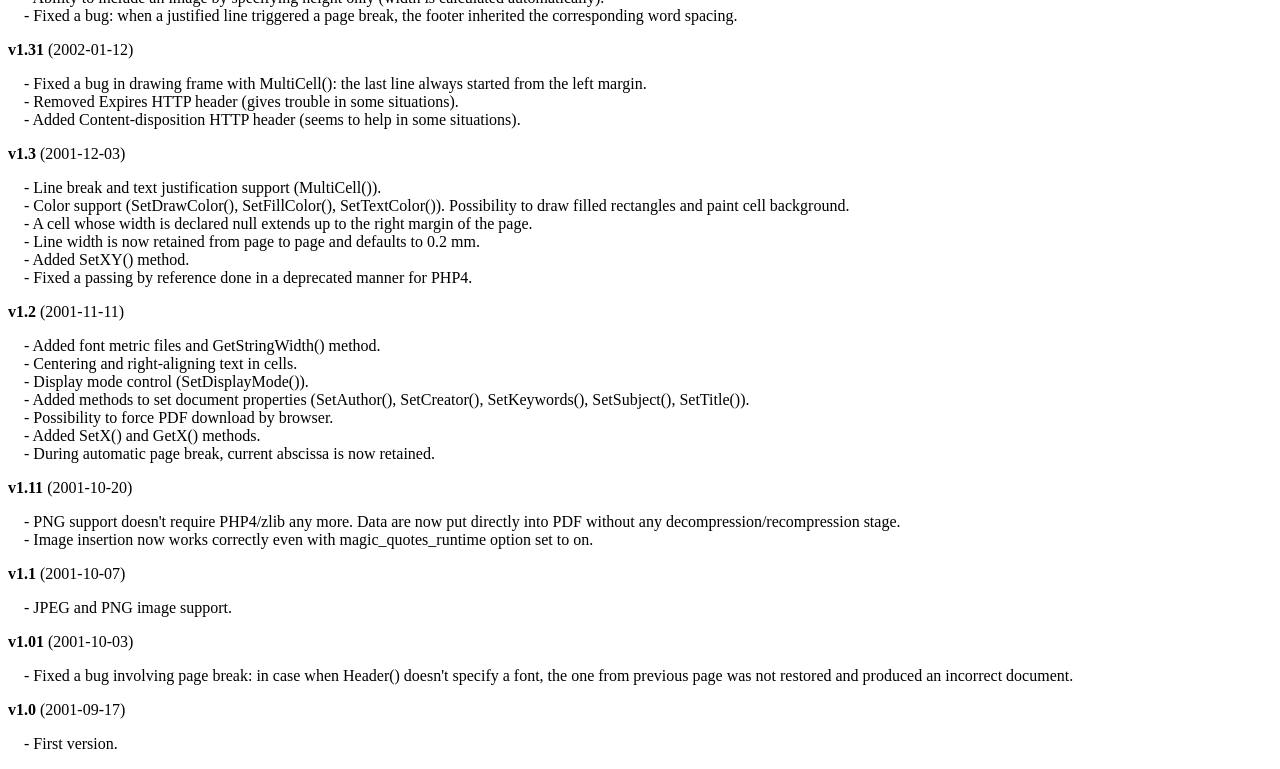
<file: reportes/changelog.htm>
<!DOCTYPE html PUBLIC "-//W3C//DTD HTML 4.01 Transitional//EN">
<html>
<head>
<meta http-equiv="Content-Type" content="text/html; charset=ISO-8859-1">
<title>Changelog</title>
<link type="text/css" rel="stylesheet" href="fpdf.css">
<style type="text/css">
dd {margin:1em 0 1em 1em}
</style>
</head>
<body>
<h1>Changelog</h1>
<dl>
<dt><strong>v1.7</strong> (2011-06-18)</dt>
<dd>
- The MakeFont utility has been completely rewritten and doesn't depend on ttf2pt1 anymore.<br>
- Alpha channel is now supported for PNGs.<br>
- When inserting an image, it's now possible to specify its resolution.<br>
- Default resolution for images was increased from 72 to 96 dpi.<br>
- When inserting a GIF image, no temporary file is used anymore if the PHP version is 5.1 or higher.<br>
- When output buffering is enabled and the PDF is about to be sent, the buffer is now cleared if it contains only a UTF-8 BOM and/or whitespace (instead of throwing an error).<br>
- Symbol and ZapfDingbats fonts now support underline style.<br>
- Custom page sizes are now checked to ensure that width is smaller than height.<br>
- Standard font files were changed to use the same format as user fonts.<br>
- A bug in the embedding of Type1 fonts was fixed.<br>
- A bug related to SetDisplayMode() and the current locale was fixed.<br>
- A display issue occurring with the Adobe Reader X plug-in was fixed.<br>
- An issue related to transparency with some versions of Adobe Reader was fixed.<br>
- The Content-Length header was removed because it caused an issue when the HTTP server applies compression.<br>
</dd>
<dt><strong>v1.6</strong> (2008-08-03)</dt>
<dd>
- PHP 4.3.10 or higher is now required.<br>
- GIF image support.<br>
- Images can now trigger page breaks.<br>
- Possibility to have different page formats in a single document.<br>
- Document properties (author, creator, keywords, subject and title) can now be specified in UTF-8.<br>
- Fixed a bug: when a PNG was inserted through a URL, an error sometimes occurred.<br>
- An automatic page break in Header() doesn't cause an infinite loop any more.<br>
- Removed some warning messages appearing with recent PHP versions.<br>
- Added HTTP headers to reduce problems with IE.<br>
</dd>
<dt><strong>v1.53</strong> (2004-12-31)</dt>
<dd>
- When the font subdirectory is in the same directory as fpdf.php, it's no longer necessary to define the FPDF_FONTPATH constant.<br>
- The array $HTTP_SERVER_VARS is no longer used. It could cause trouble on PHP5-based configurations with the register_long_arrays option disabled.<br>
- Fixed a problem related to Type1 font embedding which caused trouble to some PDF processors.<br>
- The file name sent to the browser could not contain a space character.<br>
- The Cell() method could not print the number 0 (you had to pass the string '0').<br>
</dd>
<dt><strong>v1.52</strong> (2003-12-30)</dt>
<dd>
- Image() now displays the image at 72 dpi if no dimension is given.<br>
- Output() takes a string as second parameter to indicate destination.<br>
- Open() is now called automatically by AddPage().<br>
- Inserting remote JPEG images doesn't generate an error any longer.<br>
- Decimal separator is forced to dot in the constructor.<br>
- Added several encodings (Turkish, Thai, Hebrew, Ukrainian and Vietnamese).<br>
- The last line of a right-aligned MultiCell() was not correctly aligned if it was terminated by a carriage return.<br>
- No more error message about already sent headers when outputting the PDF to the standard output from the command line.<br>
- The underlining was going too far for text containing characters \, ( or ).<br>
- $HTTP_ENV_VARS has been replaced by $HTTP_SERVER_VARS.<br>
</dd>
<dt><strong>v1.51</strong> (2002-08-03)</dt>
<dd>
- Type1 font support.<br>
- Added Baltic encoding.<br>
- The class now works internally in points with the origin at the bottom in order to avoid two bugs occurring with Acrobat 5 :<br>&nbsp;&nbsp;* The line thickness was too large when printed under Windows 98 SE and ME.<br>&nbsp;&nbsp;* TrueType fonts didn't appear immediately inside the plug-in (a substitution font was used), one had to cause a window refresh to make them show up.<br>
- It's no longer necessary to set the decimal separator as dot to produce valid documents.<br>
- The clickable area in a cell was always on the left independently from the text alignment.<br>
- JPEG images in CMYK mode appeared in inverted colors.<br>
- Transparent PNG images in grayscale or true color mode were incorrectly handled.<br>
- Adding new fonts now works correctly even with the magic_quotes_runtime option set to on.<br>
</dd>
<dt><strong>v1.5</strong> (2002-05-28)</dt>
<dd>
- TrueType font (AddFont()) and encoding support (Western and Eastern Europe, Cyrillic and Greek).<br>
- Added Write() method.<br>
- Added underlined style.<br>
- Internal and external link support (AddLink(), SetLink(), Link()).<br>
- Added right margin management and methods SetRightMargin(), SetTopMargin().<br>
- Modification of SetDisplayMode() to select page layout.<br>
- The border parameter of MultiCell() now lets choose borders to draw as Cell().<br>
- When a document contains no page, Close() now calls AddPage() instead of causing a fatal error.<br>
</dd>
<dt><strong>v1.41</strong> (2002-03-13)</dt>
<dd>
- Fixed SetDisplayMode() which no longer worked (the PDF viewer used its default display).<br>
</dd>
<dt><strong>v1.4</strong> (2002-03-02)</dt>
<dd>
- PHP3 is no longer supported.<br>
- Page compression (SetCompression()).<br>
- Choice of page format and possibility to change orientation inside document.<br>
- Added AcceptPageBreak() method.<br>
- Ability to print the total number of pages (AliasNbPages()).<br>
- Choice of cell borders to draw.<br>
- New mode for Cell(): the current position can now move under the cell.<br>
- Ability to include an image by specifying height only (width is calculated automatically).<br>
- Fixed a bug: when a justified line triggered a page break, the footer inherited the corresponding word spacing.<br>
</dd>
<dt><strong>v1.31</strong> (2002-01-12)</dt>
<dd>
- Fixed a bug in drawing frame with MultiCell(): the last line always started from the left margin.<br>
- Removed Expires HTTP header (gives trouble in some situations).<br>
- Added Content-disposition HTTP header (seems to help in some situations).<br>
</dd>
<dt><strong>v1.3</strong> (2001-12-03)</dt>
<dd>
- Line break and text justification support (MultiCell()).<br>
- Color support (SetDrawColor(), SetFillColor(), SetTextColor()). Possibility to draw filled rectangles and paint cell background.<br>
- A cell whose width is declared null extends up to the right margin of the page.<br>
- Line width is now retained from page to page and defaults to 0.2 mm.<br>
- Added SetXY() method.<br>
- Fixed a passing by reference done in a deprecated manner for PHP4.<br>
</dd>
<dt><strong>v1.2</strong> (2001-11-11)</dt>
<dd>
- Added font metric files and GetStringWidth() method.<br>
- Centering and right-aligning text in cells.<br>
- Display mode control (SetDisplayMode()).<br>
- Added methods to set document properties (SetAuthor(), SetCreator(), SetKeywords(), SetSubject(), SetTitle()).<br>
- Possibility to force PDF download by browser.<br>
- Added SetX() and GetX() methods.<br>
- During automatic page break, current abscissa is now retained.<br>
</dd>
<dt><strong>v1.11</strong> (2001-10-20)</dt>
<dd>
- PNG support doesn't require PHP4/zlib any more. Data are now put directly into PDF without any decompression/recompression stage.<br>
- Image insertion now works correctly even with magic_quotes_runtime option set to on.<br>
</dd>
<dt><strong>v1.1</strong> (2001-10-07)</dt>
<dd>
- JPEG and PNG image support.<br>
</dd>
<dt><strong>v1.01</strong> (2001-10-03)</dt>
<dd>
- Fixed a bug involving page break: in case when Header() doesn't specify a font, the one from previous page was not restored and produced an incorrect document.<br>
</dd>
<dt><strong>v1.0</strong> (2001-09-17)</dt>
<dd>
- First version.<br>
</dd>
</dl>
</body>
</html>
</file>
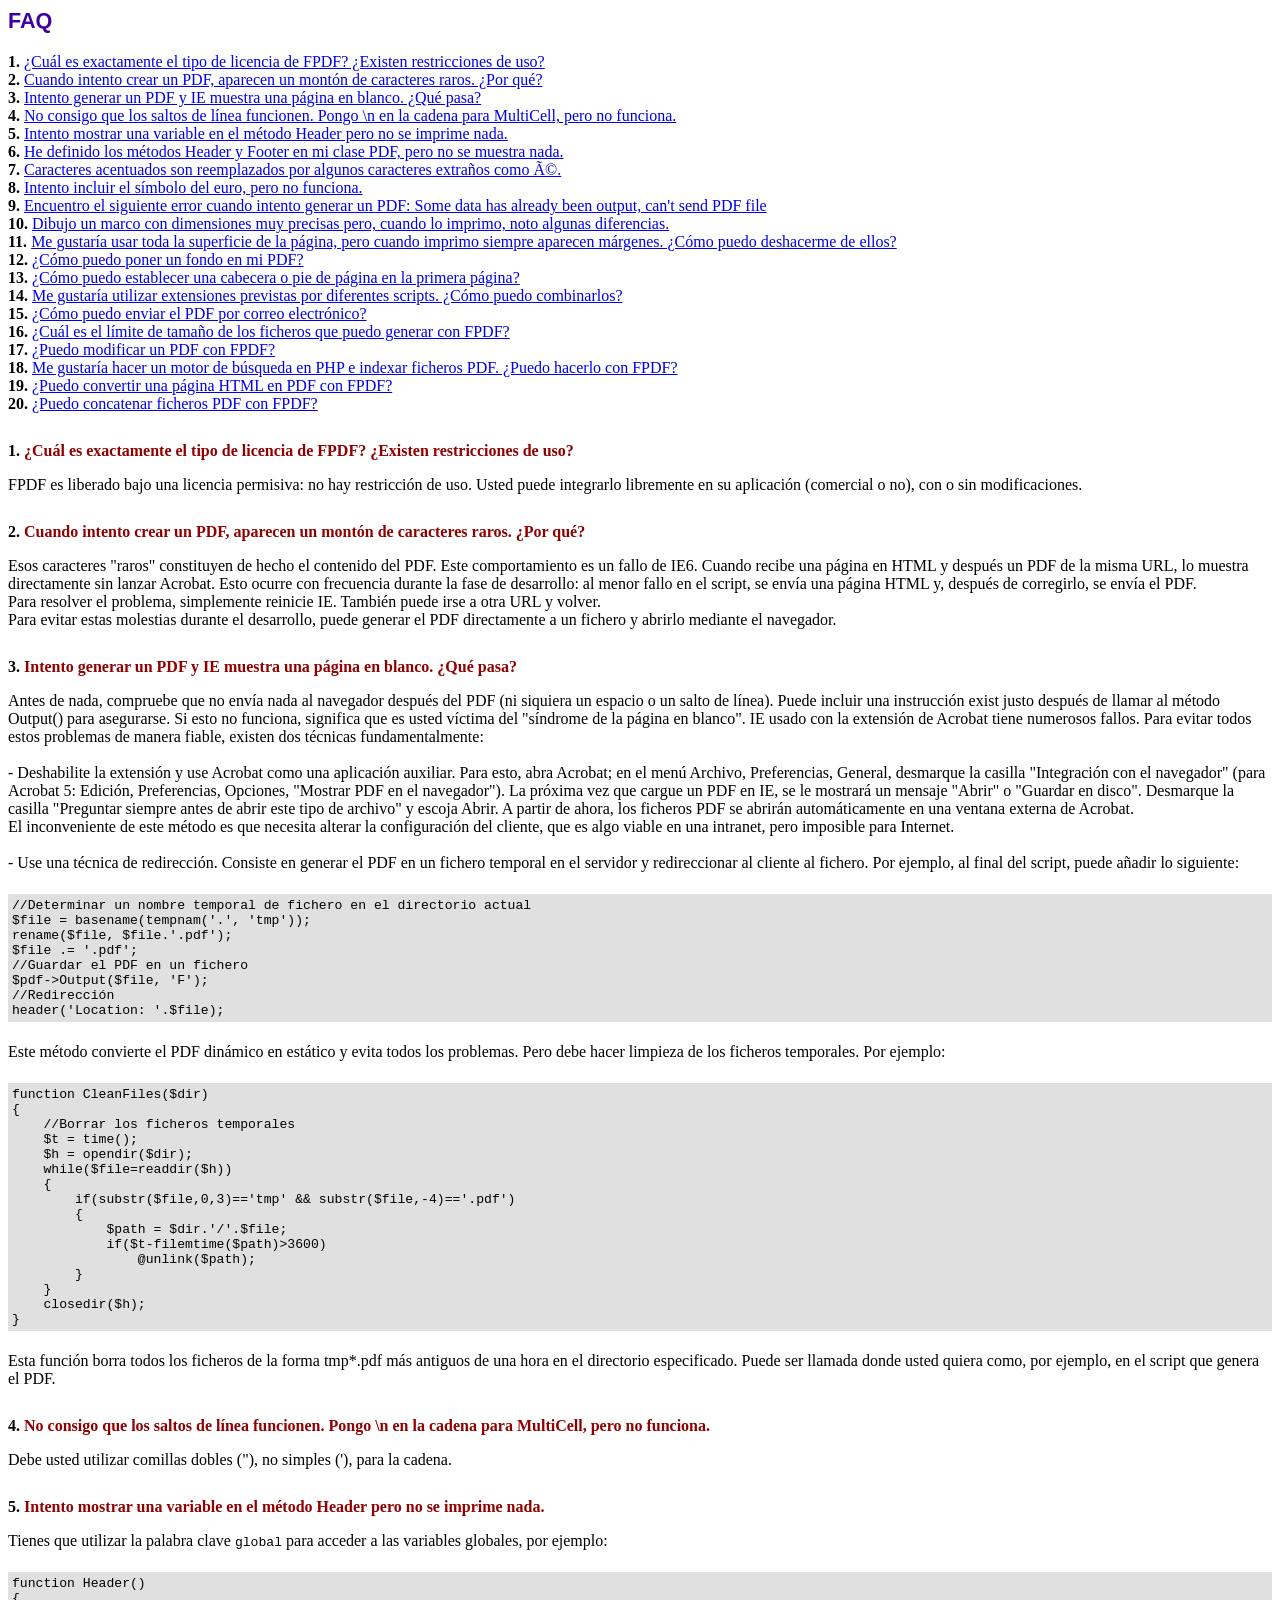
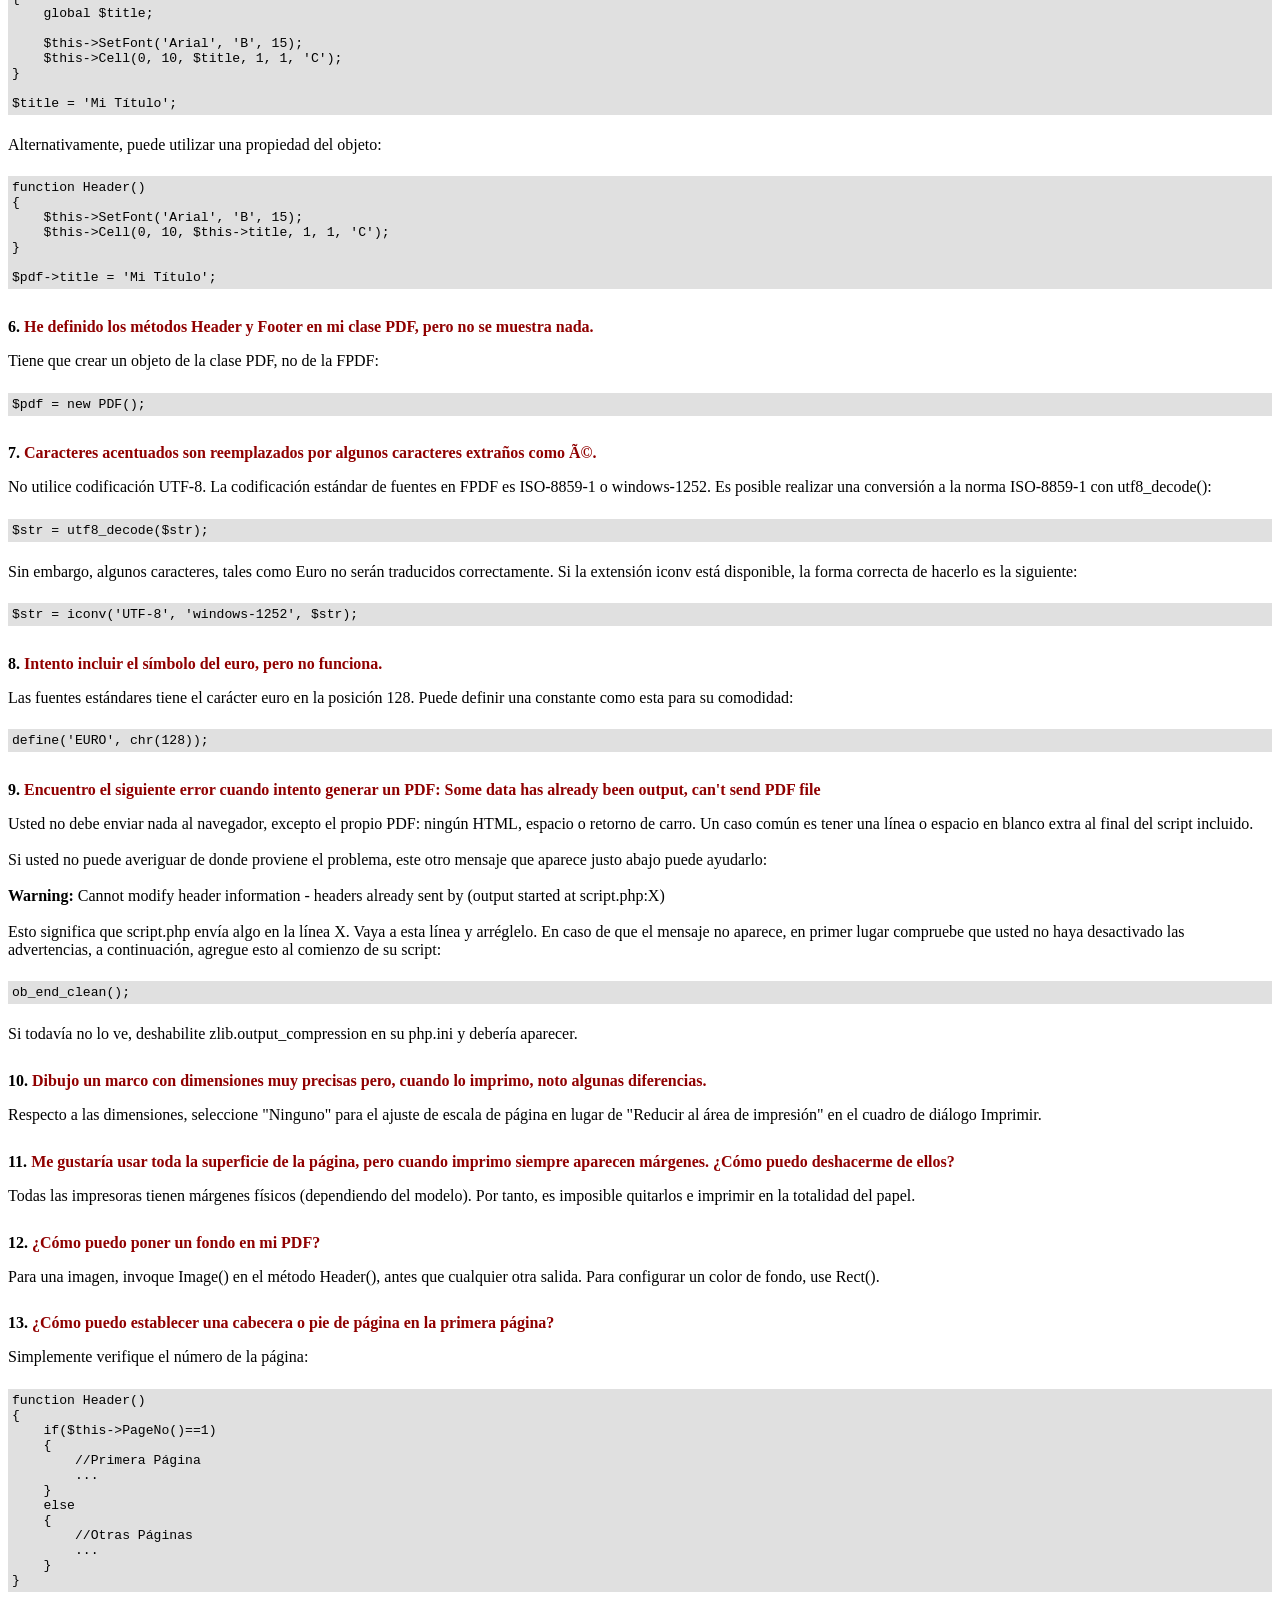
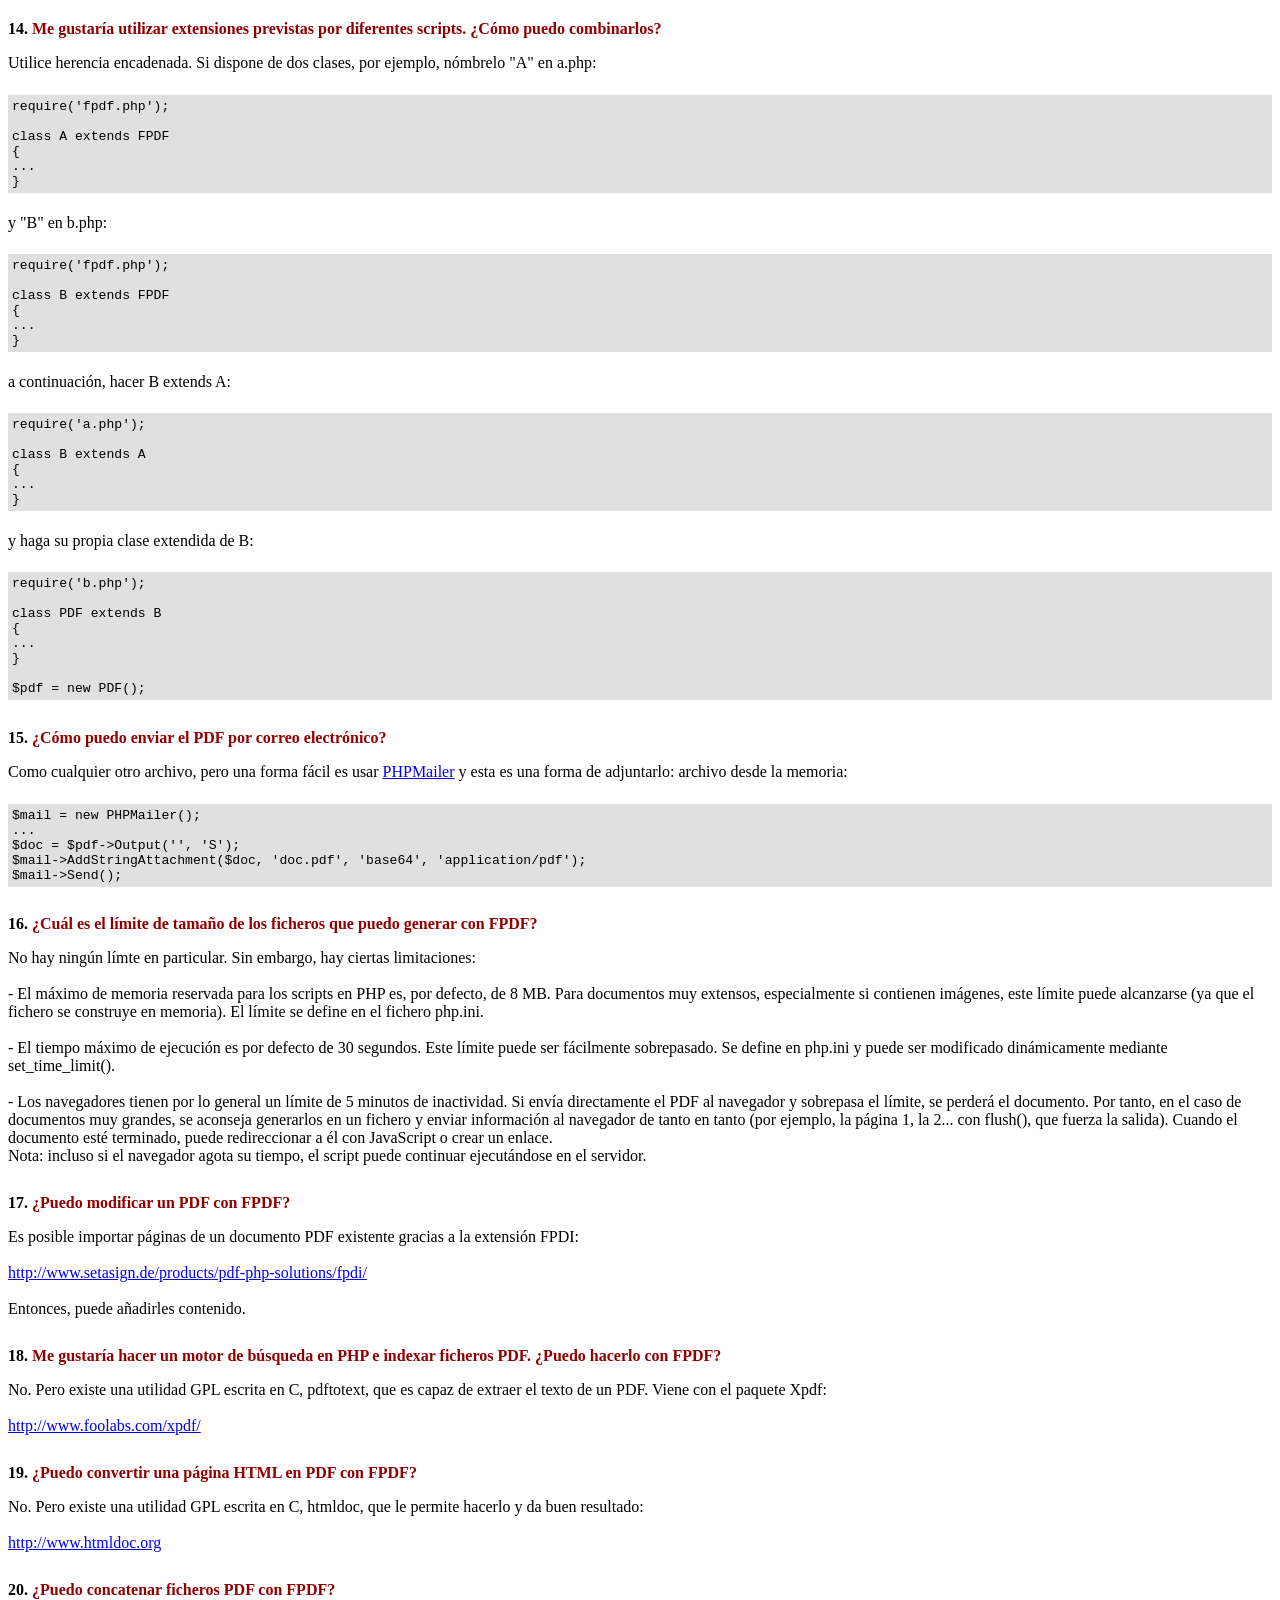
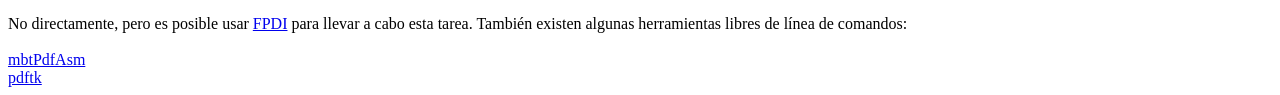
<file: reportes/FAQ.htm>
<!DOCTYPE html PUBLIC "-//W3C//DTD HTML 4.01 Transitional//EN">
<html>
<head>
<meta http-equiv="Content-Type" content="text/html; charset=ISO-8859-1">
<title>FAQ</title>
<link type="text/css" rel="stylesheet" href="fpdf.css">
<style type="text/css">
ul {list-style-type:none; margin:0; padding:0}
ul#answers li {margin-top:1.8em}
.question {font-weight:bold; color:#900000}
</style>
</head>
<body>
<h1>FAQ</h1>
<ul>
<li><b>1.</b> <a href='#q1'>�Cu�l es exactamente el tipo de licencia de FPDF? �Existen restricciones de uso?</a></li>
<li><b>2.</b> <a href='#q2'>Cuando intento crear un PDF, aparecen un mont�n de caracteres raros. �Por qu�?</a></li>
<li><b>3.</b> <a href='#q3'>Intento generar un PDF y IE muestra una p�gina en blanco. �Qu� pasa?</a></li>
<li><b>4.</b> <a href='#q4'>No consigo que los saltos de l�nea funcionen. Pongo \n en la cadena para MultiCell, pero no funciona.</a></li>
<li><b>5.</b> <a href='#q5'>Intento mostrar una variable en el m�todo Header pero no se imprime nada.</a></li>
<li><b>6.</b> <a href='#q6'>He definido los m�todos Header y Footer en mi clase PDF, pero no se muestra nada.</a></li>
<li><b>7.</b> <a href='#q7'>Caracteres acentuados son reemplazados por algunos caracteres extra�os como é.</a></li>
<li><b>8.</b> <a href='#q8'>Intento incluir el s�mbolo del euro, pero no funciona.</a></li>
<li><b>9.</b> <a href='#q9'>Encuentro el siguiente error cuando intento generar un PDF: Some data has already been output, can't send PDF file</a></li>
<li><b>10.</b> <a href='#q10'>Dibujo un marco con dimensiones muy precisas pero, cuando lo imprimo, noto algunas diferencias.</a></li>
<li><b>11.</b> <a href='#q11'>Me gustar�a usar toda la superficie de la p�gina, pero cuando imprimo siempre aparecen m�rgenes. �C�mo puedo deshacerme de ellos?</a></li>
<li><b>12.</b> <a href='#q12'>�C�mo puedo poner un fondo en mi PDF?</a></li>
<li><b>13.</b> <a href='#q13'>�C�mo puedo establecer una cabecera o pie de p�gina en la primera p�gina?</a></li>
<li><b>14.</b> <a href='#q14'>Me gustar�a utilizar extensiones previstas por diferentes scripts. �C�mo puedo combinarlos?</a></li>
<li><b>15.</b> <a href='#q15'>�C�mo puedo enviar el PDF por correo electr�nico?</a></li>
<li><b>16.</b> <a href='#q16'>�Cu�l es el l�mite de tama�o de los ficheros que puedo generar con FPDF?</a></li>
<li><b>17.</b> <a href='#q17'>�Puedo modificar un PDF con FPDF?</a></li>
<li><b>18.</b> <a href='#q18'>Me gustar�a hacer un motor de b�squeda en PHP e indexar ficheros PDF. �Puedo hacerlo con FPDF?</a></li>
<li><b>19.</b> <a href='#q19'>�Puedo convertir una p�gina HTML en PDF con FPDF?</a></li>
<li><b>20.</b> <a href='#q20'>�Puedo concatenar ficheros PDF con FPDF?</a></li>
</ul>

<ul id='answers'>
<li id='q1'>
<p><b>1.</b> <span class='question'>�Cu�l es exactamente el tipo de licencia de FPDF? �Existen restricciones de uso?</span></p>
FPDF es liberado bajo una licencia permisiva: no hay restricci�n de uso. Usted puede integrarlo
libremente en su aplicaci�n (comercial o no), con o sin modificaciones.
</li>

<li id='q2'>
<p><b>2.</b> <span class='question'>Cuando intento crear un PDF, aparecen un mont�n de caracteres raros. �Por qu�?</span></p>
Esos caracteres "raros" constituyen de hecho el contenido del PDF. Este comportamiento es un
fallo de IE6. Cuando recibe una p�gina en HTML y despu�s un PDF de la misma URL, lo muestra
directamente sin lanzar Acrobat. Esto ocurre con frecuencia durante la fase de desarrollo:
al menor fallo en el script, se env�a una p�gina HTML y, despu�s de corregirlo, se env�a el PDF.
<br>
Para resolver el problema, simplemente reinicie IE. Tambi�n puede irse a otra URL y volver.
<br>
Para evitar estas molestias durante el desarrollo, puede generar el PDF directamente a un fichero
y abrirlo mediante el navegador.
</li>

<li id='q3'>
<p><b>3.</b> <span class='question'>Intento generar un PDF y IE muestra una p�gina en blanco. �Qu� pasa?</span></p>
Antes de nada, compruebe que no env�a nada al navegador despu�s del PDF (ni siquiera un espacio
o un salto de l�nea). Puede incluir una instrucci�n exist justo despu�s de llamar al m�todo
Output() para asegurarse. Si esto no funciona, significa que es usted v�ctima del "s�ndrome de
la p�gina en blanco". IE usado con la extensi�n de Acrobat tiene numerosos fallos.
Para evitar todos estos problemas de manera fiable, existen dos t�cnicas fundamentalmente:
<br>
<br>
- Deshabilite la extensi�n y use Acrobat como una aplicaci�n auxiliar. Para esto, abra Acrobat;
en el men� Archivo, Preferencias, General, desmarque la casilla "Integraci�n con el navegador" (para
Acrobat 5: Edici�n, Preferencias, Opciones, "Mostrar PDF en el navegador"). La pr�xima vez que
cargue un PDF en IE, se le mostrar� un mensaje "Abrir" o "Guardar en disco". Desmarque la casilla
"Preguntar siempre antes de abrir este tipo de archivo" y escoja Abrir. A partir de ahora, los
ficheros PDF se abrir�n autom�ticamente en una ventana externa de Acrobat.
<br>
El inconveniente de este m�todo es que necesita alterar la configuraci�n del cliente, que es algo
viable en una intranet, pero imposible para Internet.
<br>
<br>
- Use una t�cnica de redirecci�n. Consiste en generar el PDF en un fichero temporal en el servidor
y redireccionar al cliente al fichero. Por ejemplo, al final del script, puede a�adir lo siguiente:
<div class="doc-source">
<pre><code>//Determinar un nombre temporal de fichero en el directorio actual
$file = basename(tempnam('.', 'tmp'));
rename($file, $file.'.pdf');
$file .= '.pdf';
//Guardar el PDF en un fichero
$pdf-&gt;Output($file, 'F');
//Redirecci�n
header('Location: '.$file);</code></pre>
</div>
Este m�todo convierte el PDF din�mico en est�tico y evita todos los problemas. Pero
debe hacer limpieza de los ficheros temporales. Por ejemplo:
<div class="doc-source">
<pre><code>function CleanFiles($dir)
{
    //Borrar los ficheros temporales
    $t = time();
    $h = opendir($dir);
    while($file=readdir($h))
    {
        if(substr($file,0,3)=='tmp' &amp;&amp; substr($file,-4)=='.pdf')
        {
            $path = $dir.'/'.$file;
            if($t-filemtime($path)&gt;3600)
                @unlink($path);
        }
    }
    closedir($h);
}</code></pre>
</div>
Esta funci�n borra todos los ficheros de la forma tmp*.pdf m�s antiguos de una hora en el
directorio especificado. Puede ser llamada donde usted quiera como, por ejemplo, en el script
que genera el PDF.
</li>

<li id='q4'>
<p><b>4.</b> <span class='question'>No consigo que los saltos de l�nea funcionen. Pongo \n en la cadena para MultiCell, pero no funciona.</span></p>
Debe usted utilizar comillas dobles ("), no simples ('), para la cadena.
</li>

<li id='q5'>
<p><b>5.</b> <span class='question'>Intento mostrar una variable en el m�todo Header pero no se imprime nada.</span></p>
Tienes que utilizar la palabra clave <code>global</code> para acceder a las variables globales, por ejemplo:
<div class="doc-source">
<pre><code>function Header()
{
    global $title;

    $this-&gt;SetFont('Arial', 'B', 15);
    $this-&gt;Cell(0, 10, $title, 1, 1, 'C');
}

$title = 'Mi T�tulo';</code></pre>
</div>
Alternativamente, puede utilizar una propiedad del objeto:
<div class="doc-source">
<pre><code>function Header()
{
    $this-&gt;SetFont('Arial', 'B', 15);
    $this-&gt;Cell(0, 10, $this-&gt;title, 1, 1, 'C');
}

$pdf-&gt;title = 'Mi T�tulo';</code></pre>
</div>
</li>

<li id='q6'>
<p><b>6.</b> <span class='question'>He definido los m�todos Header y Footer en mi clase PDF, pero no se muestra nada.</span></p>
Tiene que crear un objeto de la clase PDF, no de la FPDF:
<div class="doc-source">
<pre><code>$pdf = new PDF();</code></pre>
</div>
</li>

<li id='q7'>
<p><b>7.</b> <span class='question'>Caracteres acentuados son reemplazados por algunos caracteres extra�os como é.</span></p>
No utilice codificaci�n UTF-8. La codificaci�n est�ndar de fuentes en FPDF es ISO-8859-1 o windows-1252.
Es posible realizar una conversi�n a la norma ISO-8859-1 con utf8_decode():
<div class="doc-source">
<pre><code>$str = utf8_decode($str);</code></pre>
</div>
Sin embargo, algunos caracteres, tales como Euro no ser�n traducidos correctamente. Si la extensi�n iconv est� disponible, la
forma correcta de hacerlo es la siguiente:
<div class="doc-source">
<pre><code>$str = iconv('UTF-8', 'windows-1252', $str);</code></pre>
</div>
</li>

<li id='q8'>
<p><b>8.</b> <span class='question'>Intento incluir el s�mbolo del euro, pero no funciona.</span></p>
Las fuentes est�ndares tiene el car�cter euro en la posici�n 128. Puede definir una constante
como esta para su comodidad:
<div class="doc-source">
<pre><code>define('EURO', chr(128));</code></pre>
</div>
</li>

<li id='q9'>
<p><b>9.</b> <span class='question'>Encuentro el siguiente error cuando intento generar un PDF: Some data has already been output, can't send PDF file</span></p>
Usted no debe enviar nada al navegador, excepto el propio PDF: ning�n HTML, espacio o retorno de carro. Un caso com�n
es tener una l�nea o espacio en blanco extra al final del script incluido.<br>
<br>
Si usted no puede averiguar de donde proviene el problema, este otro mensaje que aparece justo abajo puede ayudarlo:<br>
<br>
<b>Warning:</b> Cannot modify header information - headers already sent by (output started at script.php:X)<br>
<br>
Esto significa que script.php env�a algo en la l�nea X. Vaya a esta l�nea y arr�glelo.
En caso de que el mensaje no aparece, en primer lugar compruebe que usted no haya desactivado las advertencias, a continuaci�n, agregue esto
al comienzo de su script:
<div class="doc-source">
<pre><code>ob_end_clean();</code></pre>
</div>
Si todav�a no lo ve, deshabilite zlib.output_compression en su php.ini y deber�a aparecer.
</li>

<li id='q10'>
<p><b>10.</b> <span class='question'>Dibujo un marco con dimensiones muy precisas pero, cuando lo imprimo, noto algunas diferencias.</span></p>
Respecto a las dimensiones, seleccione "Ninguno" para el ajuste de escala de p�gina en lugar de "Reducir al �rea de impresi�n" en el cuadro de di�logo Imprimir.
</li>

<li id='q11'>
<p><b>11.</b> <span class='question'>Me gustar�a usar toda la superficie de la p�gina, pero cuando imprimo siempre aparecen m�rgenes. �C�mo puedo deshacerme de ellos?</span></p>
Todas las impresoras tienen m�rgenes f�sicos (dependiendo del modelo). Por tanto, es imposible quitarlos
e imprimir en la totalidad del papel.
</li>

<li id='q12'>
<p><b>12.</b> <span class='question'>�C�mo puedo poner un fondo en mi PDF?</span></p>
Para una imagen, invoque Image() en el m�todo Header(), antes que cualquier otra salida. Para configurar un color de fondo, use Rect().
</li>

<li id='q13'>
<p><b>13.</b> <span class='question'>�C�mo puedo establecer una cabecera o pie de p�gina en la primera p�gina?</span></p>
Simplemente verifique el n�mero de la p�gina:
<div class="doc-source">
<pre><code>function Header()
{
    if($this-&gt;PageNo()==1)
    {
        //Primera P�gina
        ...
    }
    else
    {
        //Otras P�ginas
        ...
    }
}</code></pre>
</div>
</li>

<li id='q14'>
<p><b>14.</b> <span class='question'>Me gustar�a utilizar extensiones previstas por diferentes scripts. �C�mo puedo combinarlos?</span></p>
Utilice herencia encadenada. Si dispone de dos clases, por ejemplo, n�mbrelo "A" en a.php:
<div class="doc-source">
<pre><code>require('fpdf.php');

class A extends FPDF
{
...
}</code></pre>
</div>
y "B" en b.php:
<div class="doc-source">
<pre><code>require('fpdf.php');

class B extends FPDF
{
...
}</code></pre>
</div>
a continuaci�n, hacer B extends A:
<div class="doc-source">
<pre><code>require('a.php');

class B extends A
{
...
}</code></pre>
</div>
y haga su propia clase extendida de B:
<div class="doc-source">
<pre><code>require('b.php');

class PDF extends B
{
...
}

$pdf = new PDF();</code></pre>
</div>
</li>

<li id='q15'>
<p><b>15.</b> <span class='question'>�C�mo puedo enviar el PDF por correo electr�nico?</span></p>
Como cualquier otro archivo, pero una forma f�cil es usar <a href="http://phpmailer.codeworxtech.com">PHPMailer</a> y
esta es una forma de adjuntarlo: archivo desde la memoria:
<div class="doc-source">
<pre><code>$mail = new PHPMailer();
...
$doc = $pdf-&gt;Output('', 'S');
$mail-&gt;AddStringAttachment($doc, 'doc.pdf', 'base64', 'application/pdf');
$mail-&gt;Send();</code></pre>
</div>
</li>

<li id='q16'>
<p><b>16.</b> <span class='question'>�Cu�l es el l�mite de tama�o de los ficheros que puedo generar con FPDF?</span></p>
No hay ning�n l�mte en particular. Sin embargo, hay ciertas limitaciones:
<br>
<br>
- El m�ximo de memoria reservada para los scripts en PHP es, por defecto, de 8 MB. Para documentos
muy extensos, especialmente si contienen im�genes, este l�mite puede alcanzarse (ya que el fichero
se construye en memoria). El l�mite se define en el fichero php.ini.
<br>
<br>
- El tiempo m�ximo de ejecuci�n es por defecto de 30 segundos. Este l�mite puede ser f�cilmente
sobrepasado. Se define en php.ini y puede ser modificado din�micamente mediante set_time_limit().
<br>
<br>
- Los navegadores tienen por lo general un l�mite de 5 minutos de inactividad. Si env�a directamente
el PDF al navegador y sobrepasa el l�mite, se perder� el documento. Por tanto, en el caso de documentos
muy grandes, se aconseja generarlos en un fichero y enviar informaci�n al navegador de tanto en tanto (por
ejemplo, la p�gina 1, la 2... con flush(), que fuerza la salida). Cuando el documento est� terminado,
puede redireccionar a �l con JavaScript o crear un enlace.
<br>
Nota: incluso si el navegador agota su tiempo, el script puede continuar ejecut�ndose en el servidor.
</li>

<li id='q17'>
<p><b>17.</b> <span class='question'>�Puedo modificar un PDF con FPDF?</span></p>
Es posible importar p�ginas de un documento PDF existente gracias a la extensi�n FPDI: <br>
<br>
<a href="http://www.setasign.de/products/pdf-php-solutions/fpdi/" target="_blank">http://www.setasign.de/products/pdf-php-solutions/fpdi/</a><br>
<br>
Entonces, puede a�adirles contenido.
</li>

<li id='q18'>
<p><b>18.</b> <span class='question'>Me gustar�a hacer un motor de b�squeda en PHP e indexar ficheros PDF. �Puedo hacerlo con FPDF?</span></p>
No. Pero existe una utilidad GPL escrita en C, pdftotext, que es capaz de extraer el texto de
un PDF. Viene con el paquete Xpdf:<br>
<br>
<a href="http://www.foolabs.com/xpdf/" target="_blank">http://www.foolabs.com/xpdf/</a>
</li>

<li id='q19'>
<p><b>19.</b> <span class='question'>�Puedo convertir una p�gina HTML en PDF con FPDF?</span></p>
No. Pero existe una utilidad GPL escrita en C, htmldoc, que le permite hacerlo y da buen resultado:<br>
<br>
<a href="http://www.htmldoc.org" target="_blank">http://www.htmldoc.org</a>
</li>

<li id='q20'>
<p><b>20.</b> <span class='question'>�Puedo concatenar ficheros PDF con FPDF?</span></p>
No directamente, pero es posible usar <a href="http://www.setasign.de/products/pdf-php-solutions/fpdi/demos/concatenate-fake/" target="_blank">FPDI</a>
para llevar a cabo esta tarea. Tambi�n existen algunas herramientas libres de l�nea de comandos:<br>
<br>
<a href="http://thierry.schmit.free.fr/spip/spip.php?article15&amp;lang=en" target="_blank">mbtPdfAsm</a><br>
<a href="http://www.accesspdf.com/pdftk/" target="_blank">pdftk</a>
</li>
</ul>
</body>
</html>
</file>
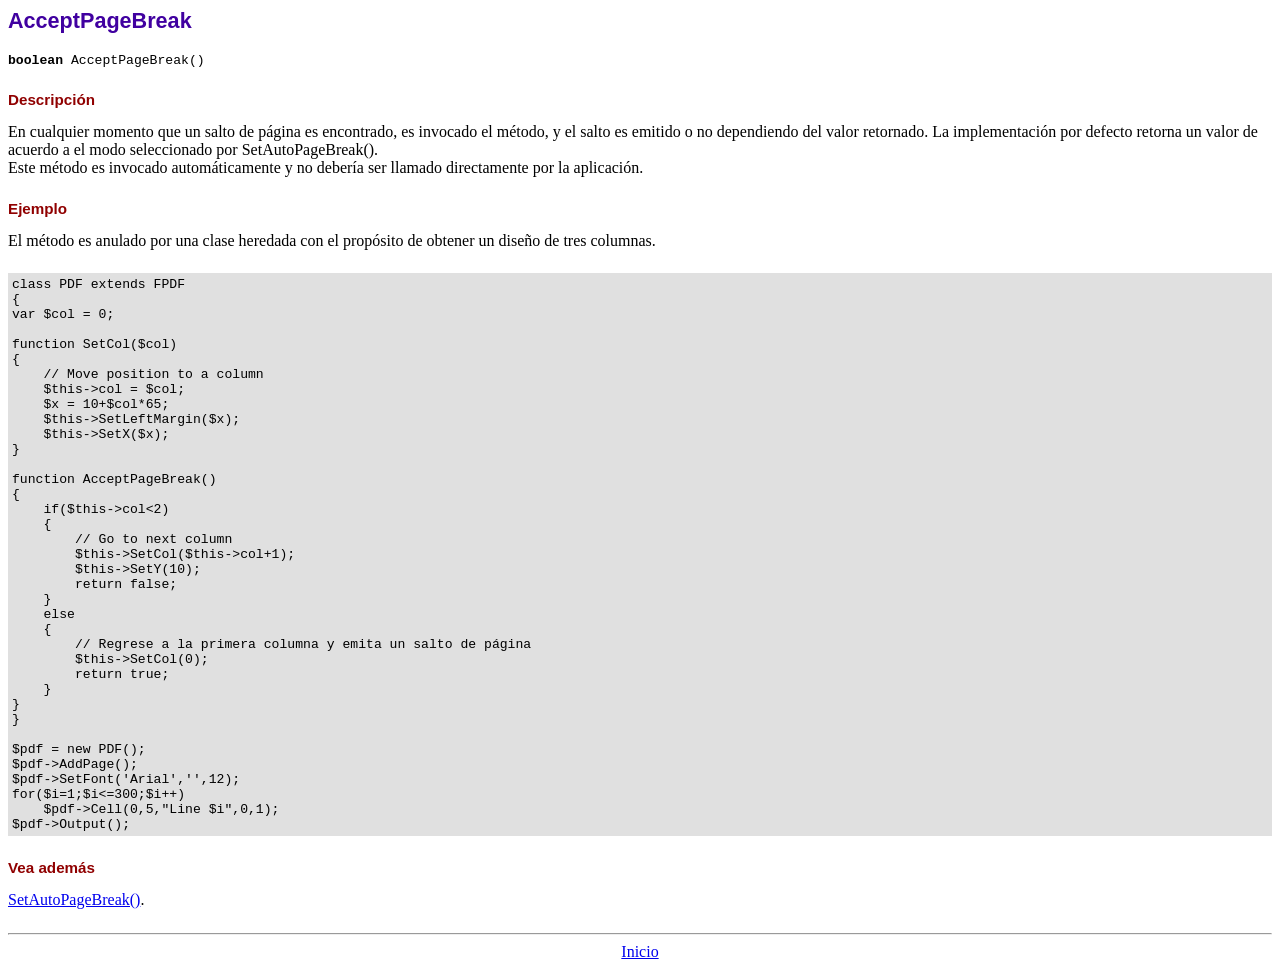
<file: reportes/doc/acceptpagebreak.htm>
<!DOCTYPE html PUBLIC "-//W3C//DTD HTML 4.01 Transitional//EN">
<html>
<head>
<meta http-equiv="Content-Type" content="text/html; charset=ISO-8859-1">
<title>AcceptPageBreak</title>
<link type="text/css" rel="stylesheet" href="../fpdf.css">
</head>
<body>
<h1>AcceptPageBreak</h1>
<code><b>boolean</b> AcceptPageBreak()</code>
<h2>Descripci�n</h2>
En cualquier momento que un salto de p�gina es encontrado, es invocado el m�todo, y el salto es emitido o no dependiendo
del valor retornado. La implementaci�n por defecto retorna un valor de acuerdo a el modo seleccionado por SetAutoPageBreak().
<br>
Este m�todo es invocado autom�ticamente y no deber�a ser llamado directamente por la aplicaci�n.
<h2>Ejemplo</h2>
El m�todo es anulado por una clase heredada con el prop�sito de obtener un dise�o de tres columnas.
<div class="doc-source">
<pre><code>class PDF extends FPDF
{
var $col = 0;

function SetCol($col)
{
    // Move position to a column
    $this-&gt;col = $col;
    $x = 10+$col*65;
    $this-&gt;SetLeftMargin($x);
    $this-&gt;SetX($x);
}

function AcceptPageBreak()
{
    if($this-&gt;col&lt;2)
    {
        // Go to next column
        $this-&gt;SetCol($this-&gt;col+1);
        $this-&gt;SetY(10);
        return false;
    }
    else
    {
        // Regrese a la primera columna y emita un salto de p�gina
        $this-&gt;SetCol(0);
        return true;
    }
}
}

$pdf = new PDF();
$pdf-&gt;AddPage();
$pdf-&gt;SetFont('Arial','',12);
for($i=1;$i&lt;=300;$i++)
    $pdf-&gt;Cell(0,5,&quot;Line $i&quot;,0,1);
$pdf-&gt;Output();</code></pre>
</div>
<h2>Vea adem�s</h2>
<a href="setautopagebreak.htm">SetAutoPageBreak()</a>.
<hr style="margin-top:1.5em">
<div style="text-align:center"><a href="index.htm">Inicio</a></div>
</body>
</html>
</file>
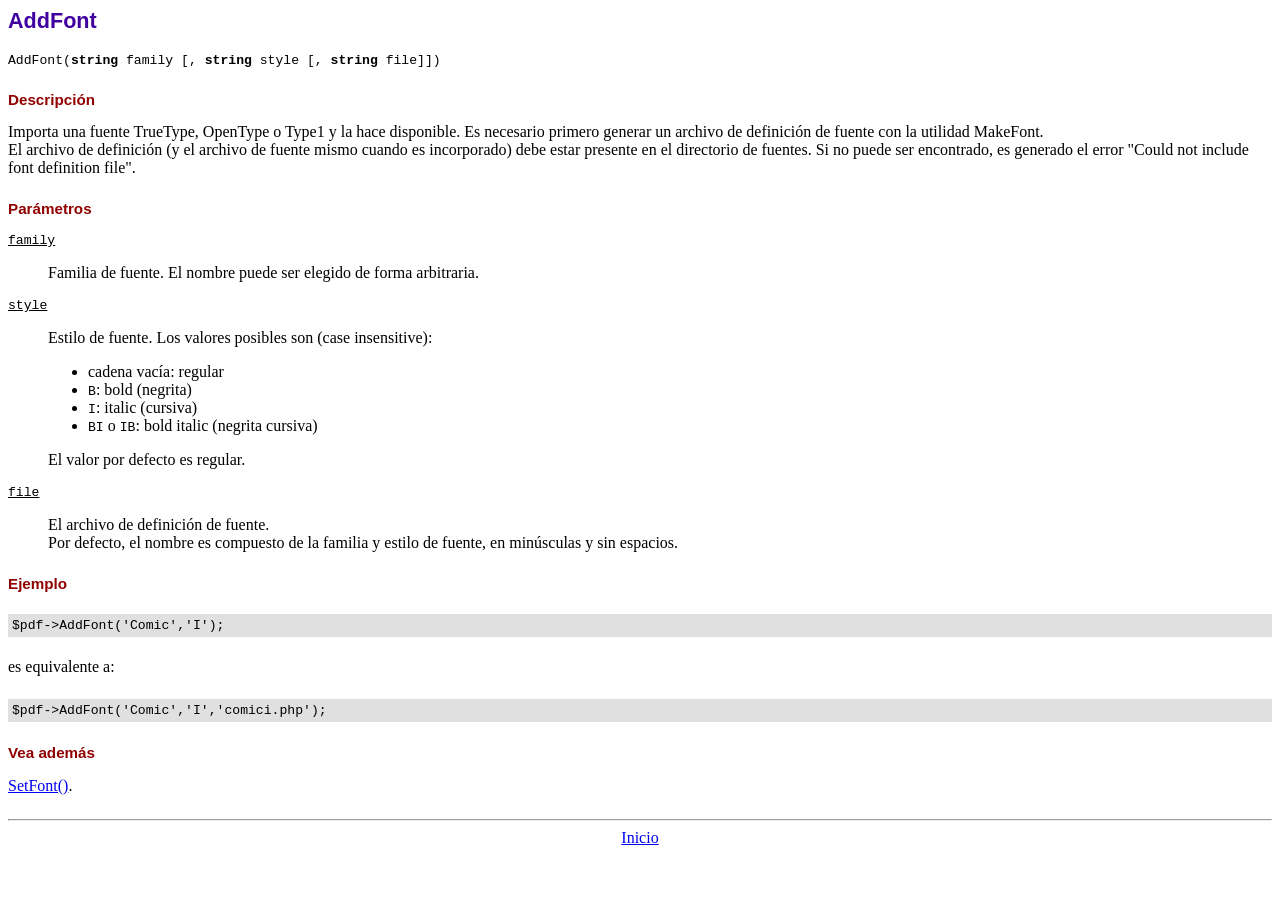
<file: reportes/doc/addfont.htm>
<!DOCTYPE html PUBLIC "-//W3C//DTD HTML 4.01 Transitional//EN">
<html>
<head>
<meta http-equiv="Content-Type" content="text/html; charset=ISO-8859-1">
<title>AddFont</title>
<link type="text/css" rel="stylesheet" href="../fpdf.css">
</head>
<body>
<h1>AddFont</h1>
<code>AddFont(<b>string</b> family [, <b>string</b> style [, <b>string</b> file]])</code>
<h2>Descripci�n</h2>
Importa una fuente TrueType, OpenType o Type1 y la hace disponible. Es necesario primero generar
un archivo de definici�n de fuente con la utilidad MakeFont.
<br>
El archivo de definici�n (y el archivo de fuente mismo cuando es incorporado) debe estar presente
en el directorio de fuentes. Si no puede ser encontrado, es generado el error "Could not include
font definition file".
<h2>Par�metros</h2>
<dl class="param">
<dt><code>family</code></dt>
<dd>
Familia de fuente. El nombre puede ser elegido de forma arbitraria.
</dd>
<dt><code>style</code></dt>
<dd>
Estilo de fuente. Los valores posibles son (case insensitive):
<ul>
<li>cadena vac�a: regular
<li><code>B</code>: bold (negrita)
<li><code>I</code>: italic (cursiva)
<li><code>BI</code> o <code>IB</code>: bold italic (negrita cursiva)
</ul>
El valor por defecto es regular.
</dd>
<dt><code>file</code></dt>
<dd>
El archivo de definici�n de fuente.
<br>
Por defecto, el nombre es compuesto de la familia y estilo de fuente, en min�sculas y sin espacios.
</dd>
</dl>
<h2>Ejemplo</h2>
<div class="doc-source">
<pre><code>$pdf-&gt;AddFont('Comic','I');</code></pre>
</div>
es equivalente a:
<div class="doc-source">
<pre><code>$pdf-&gt;AddFont('Comic','I','comici.php');</code></pre>
</div>
<h2>Vea adem�s</h2>
<a href="setfont.htm">SetFont()</a>.
<hr style="margin-top:1.5em">
<div style="text-align:center"><a href="index.htm">Inicio</a></div>
</body>
</html>
</file>
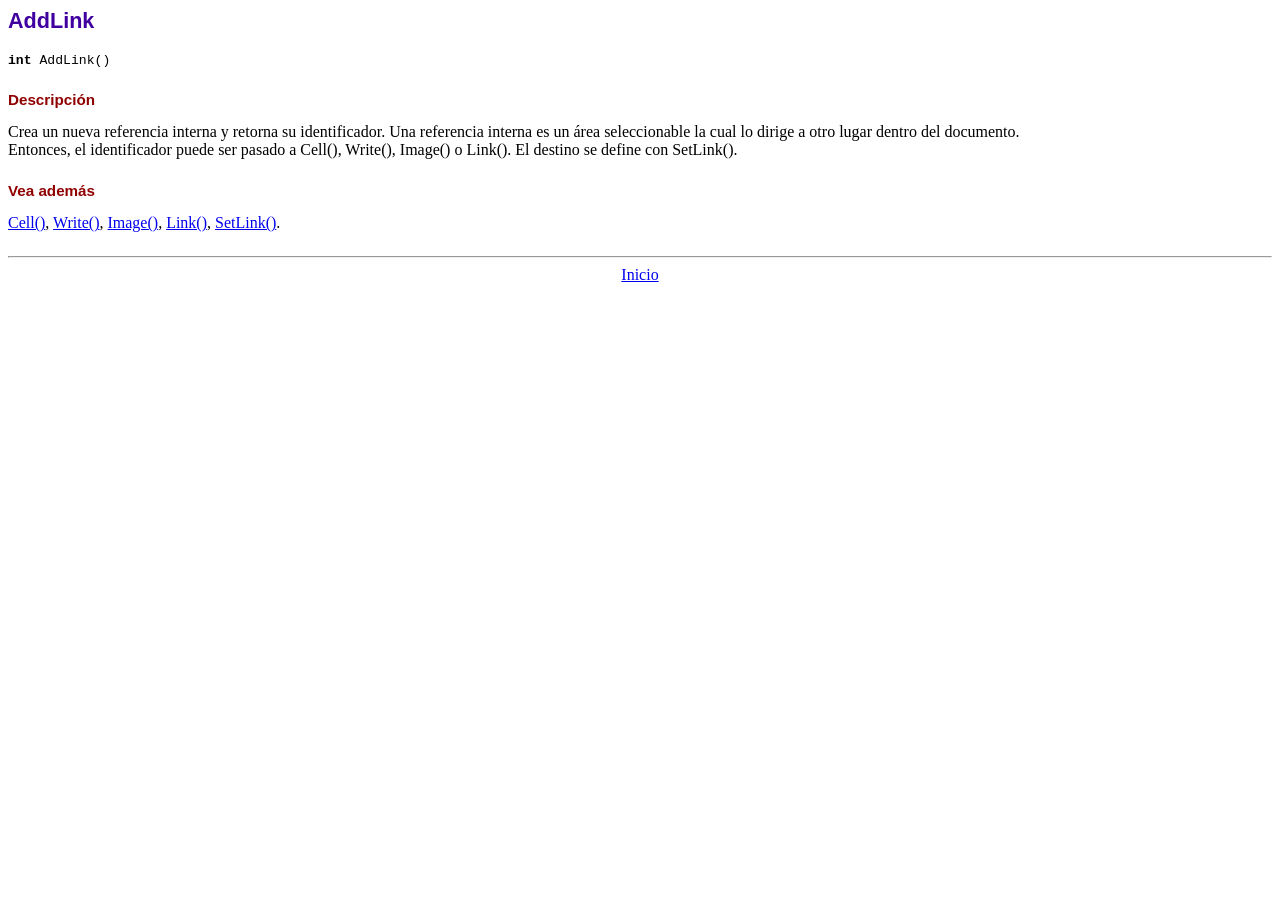
<file: reportes/doc/addlink.htm>
<!DOCTYPE html PUBLIC "-//W3C//DTD HTML 4.01 Transitional//EN">
<html>
<head>
<meta http-equiv="Content-Type" content="text/html; charset=ISO-8859-1">
<title>AddLink</title>
<link type="text/css" rel="stylesheet" href="../fpdf.css">
</head>
<body>
<h1>AddLink</h1>
<code><b>int</b> AddLink()</code>
<h2>Descripci�n</h2>
Crea un nueva referencia interna y retorna su identificador. Una referencia interna es un �rea seleccionable la cual lo dirige a otro lugar dentro del documento.
<br>
Entonces, el identificador puede ser pasado a Cell(), Write(), Image() o Link(). El destino se define con SetLink().
<h2>Vea adem�s</h2>
<a href="cell.htm">Cell()</a>,
<a href="write.htm">Write()</a>,
<a href="image.htm">Image()</a>,
<a href="link.htm">Link()</a>,
<a href="setlink.htm">SetLink()</a>.
<hr style="margin-top:1.5em">
<div style="text-align:center"><a href="index.htm">Inicio</a></div>
</body>
</html>
</file>
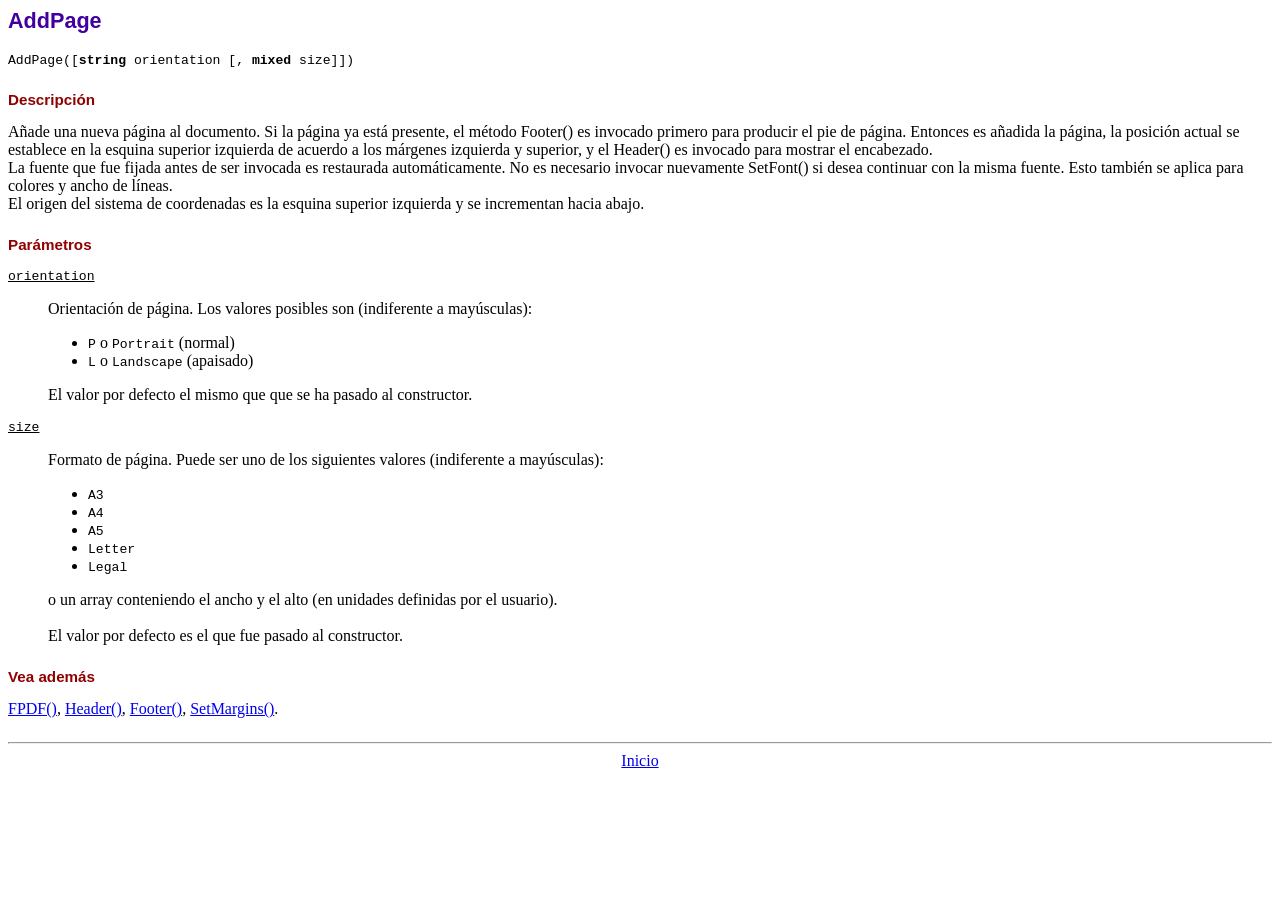
<file: reportes/doc/addpage.htm>
<!DOCTYPE html PUBLIC "-//W3C//DTD HTML 4.01 Transitional//EN">
<html>
<head>
<meta http-equiv="Content-Type" content="text/html; charset=ISO-8859-1">
<title>AddPage</title>
<link type="text/css" rel="stylesheet" href="../fpdf.css">
</head>
<body>
<h1>AddPage</h1>
<code>AddPage([<b>string</b> orientation [, <b>mixed</b> size]])</code>
<h2>Descripci�n</h2>
A�ade una nueva p�gina al documento. Si la p�gina ya est� presente, el m�todo Footer() es invocado primero para producir
el pie de p�gina. Entonces es a�adida la p�gina, la posici�n actual se establece en la esquina superior izquierda de
acuerdo a los m�rgenes izquierda y superior, y el Header() es invocado para mostrar el encabezado.<br>
La fuente que fue fijada antes de ser invocada es restaurada autom�ticamente. No es necesario invocar nuevamente SetFont()
si desea continuar con la misma fuente. Esto tambi�n se aplica para colores y ancho de l�neas.<br>
El origen del sistema de coordenadas es la esquina superior izquierda y se incrementan  hacia abajo.
<h2>Par�metros</h2>
<dl class="param">
<dt><code>orientation</code></dt>
<dd>
Orientaci�n de p�gina. Los valores posibles son (indiferente a may�sculas):
<ul>
<li><code>P</code> o <code>Portrait</code> (normal)</li>
<li><code>L</code> o <code>Landscape</code> (apaisado)</li>
</ul>
El valor por defecto el mismo que que se ha pasado al constructor.
</dd>
<dt><code>size</code></dt>
<dd>
Formato de p�gina. Puede ser uno de los siguientes valores (indiferente a may�sculas):
<ul>
<li><code>A3</code></li>
<li><code>A4</code></li>
<li><code>A5</code></li>
<li><code>Letter</code></li>
<li><code>Legal</code></li>
</ul>
o un array conteniendo el ancho y el alto (en unidades definidas por el usuario).<br>
<br>
El valor por defecto es el que fue pasado al constructor.
</dd>
</dl>
<h2>Vea adem�s</h2>
<a href="fpdf.htm">FPDF()</a>,
<a href="header.htm">Header()</a>,
<a href="footer.htm">Footer()</a>,
<a href="setmargins.htm">SetMargins()</a>.
<hr style="margin-top:1.5em">
<div style="text-align:center"><a href="index.htm">Inicio</a></div>
</body>
</html>
</file>
<file: ckeditor/samples/css/samples.css>
/**
 * @license Copyright (c) 2003-2015, CKSource - Frederico Knabben. All rights reserved.
 * For licensing, see LICENSE.md or http://ckeditor.com/license
 */
@media (max-width: 900px) {
  .global-is-mobile-hidden {
    display: none !important;
  }
}
article,
aside,
details,
figcaption,
figure,
footer,
header,
hgroup,
main,
menu,
nav,
section {
  display: block;
}
body,
html {
  margin: 0;
  padding: 0;
  font: 16px / 1.8 Arial, 'Helvetica Neue', Helvetica, sans-serif;
  font-weight: 300;
  color: #575757;
}
.grid-width-10 {
  width: 10%;
}
.grid-width-20 {
  width: 20%;
}
.grid-width-30 {
  width: 30%;
}
.grid-width-40 {
  width: 40%;
}
.grid-width-50 {
  width: 50%;
}
.grid-width-60 {
  width: 60%;
}
.grid-width-70 {
  width: 70%;
}
.grid-width-80 {
  width: 80%;
}
.grid-width-90 {
  width: 90%;
}
.grid-width-100 {
  width: 100%;
}
@media (max-width: 900px) {
  .grid-width-10,
  .grid-width-20,
  .grid-width-30,
  .grid-width-40,
  .grid-width-50,
  .grid-width-60,
  .grid-width-70,
  .grid-width-80,
  .grid-width-90,
  .grid-width-100 {
    width: 100%;
  }
}
*[class*="grid-width"] {
  -webkit-box-sizing: border-box;
  -moz-box-sizing: border-box;
  box-sizing: border-box;
  padding-left: 4%;
  padding-right: 4%;
  float: left;
}
*[class*="grid-width"]:after,
.grid-container:after,
*[class*="grid-width"]:before,
.grid-container:before {
  content: '';
  display: block;
  overflow: hidden;
  visibility: hidden;
  font-size: 0;
  line-height: 0;
  width: 0;
  height: 0;
}
*[class*="grid-width"]:after,
.grid-container:after {
  clear: both;
}
.grid-container {
  -webkit-box-sizing: border-box;
  -moz-box-sizing: border-box;
  box-sizing: border-box;
  margin-left: auto;
  margin-right: auto;
}
.grid-container-nested *[class*="grid-width"]:first-child {
  padding-left: 0;
}
.grid-container-nested *[class*="grid-width"]:last-child {
  padding-right: 0;
}
@media (max-width: 900px) {
  .grid-container-nested *[class*="grid-width"]:first-child {
    padding-left: 4%;
  }
  .grid-container-nested *[class*="grid-width"]:last-child {
    padding-right: 4%;
  }
}
.header-a {
  min-height: 140px;
  overflow: hidden;
}
.header-a .header-a-logo {
  margin: 40px 0 0;
}
@media (max-width: 900px) {
  .header-a .header-a-logo {
    text-align: center;
  }
}
.header-a .header-a-logo img {
  border: transparent;
}
.navigation-a {
  height: 30px;
  background: #3d3d3d;
  position: absolute;
  left: 0;
  right: 0;
  top: 0;
  padding: 0;
  overflow: hidden;
}
@media (max-width: 900px) {
  .navigation-a {
    text-align: center;
  }
}
.navigation-a ul {
  list-style: none;
  margin: 0;
  overflow: hidden;
}
.navigation-a ul li,
.navigation-a ul li a {
  display: inline-block;
}
@media (max-width: 900px) {
  .navigation-a ul {
    width: auto;
    text-overflow: ellipsis;
    white-space: nowrap;
    display: inline-block;
    float: none;
  }
  .navigation-a ul:before,
  .navigation-a ul:after {
    display: none;
  }
}
.navigation-a ul.navigation-a-left {
  text-align: left;
}
@media (max-width: 900px) {
  .navigation-a ul.navigation-a-left {
    padding-right: 0;
  }
}
.navigation-a ul.navigation-a-right {
  text-align: right;
}
@media (max-width: 900px) {
  .navigation-a ul.navigation-a-right {
    padding-left: 23px;
  }
}
.navigation-a ul li + li {
  margin-left: 23px;
}
.navigation-a ul li a {
  font-size: 10px;
  font-size: 0.625rem;
  line-height: 18px;
  line-height: 1.13rem;
  line-height: 30px;
  float: left;
  color: #dddddd;
  font-weight: bold;
  text-decoration: none;
  text-transform: uppercase;
}
.navigation-a ul li a:hover {
  cursor: pointer;
  color: #ffffff;
}
.icon-navigation-a-github:before,
.icon-navigation-a-github:after {
  background-image: url("[data-uri]");
}
.navigation-b {
  text-align: right;
  margin: 52px 0 0;
  overflow: visible;
}
@media (max-width: 900px) {
  .navigation-b {
    text-align: center;
    margin-top: 20px;
    padding: 0;
  }
}
.navigation-b ul {
  padding: 0;
  list-style: none;
  margin: 0;
  overflow: visible;
}
.navigation-b ul li,
.navigation-b ul li a {
  display: inline-block;
}
@media (max-width: 900px) {
  .navigation-b ul {
    display: table;
    width: 100%;
    padding-bottom: 1.5em;
  }
}
@media (max-width: 900px) {
  .navigation-b ul li {
    display: table-row;
  }
}
.navigation-b ul li + li {
  margin-left: 20px;
}
@media (max-width: 900px) {
  .navigation-b ul li + li {
    margin-left: 0;
  }
}
.navigation-b ul li a {
  -webkit-box-sizing: border-box;
  -moz-box-sizing: border-box;
  box-sizing: border-box;
  text-transform: uppercase;
  text-decoration: none;
  outline: none;
}
@media (max-width: 900px) {
  .navigation-b ul li a {
    width: 100%;
    -webkit-border-radius: 0;
    -webkit-background-clip: padding-box;
    -moz-border-radius: 0;
    -moz-background-clip: padding;
    border-radius: 0;
    background-clip: padding-box;
  }
}
.footer-a {
  font-size: 13px;
  font-size: 0.8125rem;
  line-height: 23.4px;
  line-height: 1.46rem;
  padding-top: 2.25em;
  padding-bottom: 2.25em;
  overflow: hidden;
  color: #8a8a8a;
}
.footer-a a {
  color: #27c0d8;
  text-decoration: none;
  border-bottom: 1px dotted #27c0d8;
}
.footer-a a:hover {
  color: #23adc2;
}
.footer-a p {
  margin: 0;
  display: inline-block;
  text-align: center;
}
.content {
  font-size: 14px;
  font-size: 0.875rem;
  line-height: 25.2px;
  line-height: 1.57rem;
  overflow: hidden;
  padding-top: 1.5em;
  padding-bottom: 1.5em;
}
.content p {
  margin: 0.75em 0;
}
.content ul,
.content ol,
.content pre,
.content blockquote,
.content textarea:not([class^="cke"]),
.content .cke {
  margin: 1.875em 0;
}
.content code,
.content kbd {
  -webkit-border-radius: 3px;
  -webkit-background-clip: padding-box;
  -moz-border-radius: 3px;
  -moz-background-clip: padding;
  border-radius: 3px;
  background-clip: padding-box;
  padding: 3px 4px;
}
.content pre,
.content code,
.content kbd,
.content blockquote {
  background: #f5f5f5;
}
.content blockquote,
.content pre {
  background: none;
  border-left: 4px solid #27c0d8;
  padding: 1.5em 2.25em;
}
.content p a,
.content ul a,
.content ol a,
.content blockquote a,
.content h1 a,
.content h2 a,
.content h3 a,
.content h4 a,
.content h5 a {
  color: #27c0d8;
  text-decoration: none;
  border-bottom: 1px dotted #27c0d8;
}
.content p a:hover,
.content ul a:hover,
.content ol a:hover,
.content blockquote a:hover,
.content h1 a:hover,
.content h2 a:hover,
.content h3 a:hover,
.content h4 a:hover,
.content h5 a:hover {
  color: #23adc2;
}
.content h1,
.content h2,
.content h3,
.content h4,
.content h5 {
  color: #000;
  font-weight: 100;
}
.content h1 code,
.content h2 code,
.content h3 code,
.content h4 code,
.content h5 code,
.content h1 kbd,
.content h2 kbd,
.content h3 kbd,
.content h4 kbd,
.content h5 kbd {
  font-size: inherit;
}
.content h1 a.content-heading-anchor,
.content h2 a.content-heading-anchor,
.content h3 a.content-heading-anchor,
.content h4 a.content-heading-anchor,
.content h5 a.content-heading-anchor {
  font-weight: 100;
  vertical-align: middle;
  opacity: 0;
  border: 0;
}
.content h1:hover a.content-heading-anchor,
.content h2:hover a.content-heading-anchor,
.content h3:hover a.content-heading-anchor,
.content h4:hover a.content-heading-anchor,
.content h5:hover a.content-heading-anchor {
  opacity: 1;
}
.content h1:target lesshat-selector,
.content h2:target lesshat-selector,
.content h3:target lesshat-selector,
.content h4:target lesshat-selector,
.content h5:target lesshat-selector {
  -lh-property: 0; }
@-webkit-keyframes targetLinkOpacity{ 0%{ opacity: 0 } 100%{ opacity: 1 }}
@-moz-keyframes targetLinkOpacity{ 0%{ opacity: 0 } 100%{ opacity: 1 }}
@-o-keyframes targetLinkOpacity{ 0%{ opacity: 0 } 100%{ opacity: 1 }}
@keyframes targetLinkOpacity{ 0%{ opacity: 0 } 100%{ opacity: 1 };
}
.content h1:target a,
.content h2:target a,
.content h3:target a,
.content h4:target a,
.content h5:target a {
  -webkit-animation: targetLinkOpacity 0.5s linear alternate;
  -moz-animation: targetLinkOpacity 0.5s linear alternate;
  -o-animation: targetLinkOpacity 0.5s linear alternate;
  animation: targetLinkOpacity 0.5s linear alternate;
  opacity: 1;
}
.content input,
.content select,
.content textarea:not([class^="cke"]) {
  -webkit-border-radius: 3px;
  -webkit-background-clip: padding-box;
  -moz-border-radius: 3px;
  -moz-background-clip: padding;
  border-radius: 3px;
  background-clip: padding-box;
  -webkit-box-shadow: inset 0 1px 1px rgba(0, 0, 0, 0.08);
  -moz-box-shadow: inset 0 1px 1px rgba(0, 0, 0, 0.08);
  box-shadow: inset 0 1px 1px rgba(0, 0, 0, 0.08);
  font: inherit;
  color: inherit;
  border: 1px solid #d9d9d9;
  padding: .2em .5em;
}
.content input:focus,
.content select:focus,
.content textarea:not([class^="cke"]):focus {
  border-color: #66afe9;
  outline: 0;
  -webkit-box-shadow: inset 0 1px 1px rgba(0, 0, 0, 0.08), 0 0 8px #93c6ef;
  -moz-box-shadow: inset 0 1px 1px rgba(0, 0, 0, 0.08), 0 0 8px #93c6ef;
  box-shadow: inset 0 1px 1px rgba(0, 0, 0, 0.08), 0 0 8px #93c6ef;
}
.content abbr {
  border-bottom: 1px dotted #666;
  cursor: pointer;
}
.content blockquote {
  font-style: italic;
  font-family: Georgia, Times, "Times New Roman", serif;
  font-size: 16px;
  font-size: 1rem;
  line-height: 28.8px;
  line-height: 1.8rem;
}
.content em {
  font-style: italic;
}
.content h1 {
  font-size: 36px;
  font-size: 2.25rem;
  line-height: 64.8px;
  line-height: 4.05rem;
  margin: 1.125em 0 0;
}
.content h2 {
  font-size: 27.2px;
  font-size: 1.7rem;
  line-height: 48.96px;
  line-height: 3.06rem;
  margin: 0.9em 0 0;
}
.content h3 {
  font-size: 24px;
  font-size: 1.5rem;
  line-height: 43.2px;
  line-height: 2.7rem;
  font-weight: 500;
  margin: 0.75em 0 0;
}
.content h4 {
  font-size: 19.2px;
  font-size: 1.2rem;
  line-height: 34.56px;
  line-height: 2.16rem;
  font-weight: 500;
  margin: 0.75em 0 0;
}
.content h5 {
  font-size: 17.6px;
  font-size: 1.1rem;
  line-height: 31.68px;
  line-height: 1.98rem;
  font-weight: 500;
  margin: 0.75em 0 0;
}
.content hr {
  border: 0;
  border-top: 4px solid #d9d9d9;
  margin: 1.5em 0;
}
.content input[type="text"] {
  height: 1.8em;
  line-height: 1.8em;
}
.content input[type="button"] {
  -webkit-appearance: button;
  -moz-appearance: button;
  appearance: button;
}
.content kbd {
  font-size: 12px;
  font-size: 0.75rem;
  line-height: 21.6px;
  line-height: 1.35rem;
  font-family: Arial, 'Helvetica Neue', Helvetica, sans-serif;
  padding: 2px 6px;
  -webkit-box-shadow: 0 0 4px #ffffff inset, 0 2px 0 #d9d9d9;
  -moz-box-shadow: 0 0 4px #ffffff inset, 0 2px 0 #d9d9d9;
  box-shadow: 0 0 4px #ffffff inset, 0 2px 0 #d9d9d9;
}
.content p img {
  vertical-align: middle;
}
.content p pre {
  padding: 1.5em;
}
.content pre {
  padding: 0;
  border: 0;
  tab-size: 4;
  -o-tab-size: 4;
  -moz-tab-size: 4;
}
.content pre,
.content code {
  font-size: 11.89px;
  font-size: 0.743rem;
  line-height: 21.4px;
  line-height: 1.34rem;
  font-family: Consolas, Menlo, Monaco, Lucida Console, Liberation Mono, DejaVu Sans Mono, Bitstream Vera Sans Mono, Courier New, monospace, serif;
}
.content pre a,
.content code a {
  border: 0;
}
.content pre code {
  padding: 0.75em;
  display: block;
}
.content strong {
  color: #000;
}
.content ul ul,
.content ol ul,
.content ul ol,
.content ol ol {
  margin: 0.75em 0;
}
.content ul li,
.content ol li {
  font-size: 14px;
  font-size: 0.875rem;
  line-height: 30.24px;
  line-height: 1.89rem;
}
.content textarea:not([class^="cke"]) {
  width: 100%;
}
.content div.todo {
  border: 2px dotted #444;
  padding: 10px;
  margin: 60px 0 10px 0;
  /* Remove me some day */
}
.content div.todo:before {
  content: "TODO";
  font-weight: bold;
}
body a.button-a,
body button.button-a,
body input.button-a {
  -webkit-border-radius: 3px;
  -webkit-background-clip: padding-box;
  -moz-border-radius: 3px;
  -moz-background-clip: padding;
  border-radius: 3px;
  background-clip: padding-box;
  font-size: 14px;
  font-size: 0.875rem;
  line-height: 25.2px;
  line-height: 1.57rem;
  height: 36px;
  line-height: 36px;
  padding: 0 1.1em;
  font-weight: 700;
  color: #3e3e3e;
  white-space: nowrap;
  text-decoration: none;
  display: inline-block;
  cursor: pointer;
  border: 0;
  vertical-align: middle;
  margin: 1px 0;
  background: transparent;
}
body a.button-a.icon-pos-left,
body button.button-a.icon-pos-left,
body input.button-a.icon-pos-left {
  padding-left: .8em;
}
body a.button-a.icon-pos-right,
body button.button-a.icon-pos-right,
body input.button-a.icon-pos-right {
  padding-right: .8em;
}
body a.button-a.button-a-no-text,
body button.button-a.button-a-no-text,
body input.button-a.button-a-no-text {
  -webkit-border-radius: 100px;
  -webkit-background-clip: padding-box;
  -moz-border-radius: 100px;
  -moz-background-clip: padding;
  border-radius: 100px;
  background-clip: padding-box;
  width: 36px;
  padding: 0;
  text-indent: -999px;
  overflow: hidden;
  position: relative;
  text-align: center;
}
body a.button-a.button-a-no-text:before,
body button.button-a.button-a-no-text:before,
body input.button-a.button-a-no-text:before {
  position: absolute;
  left: 50%;
  top: 50%;
  margin: -9px 0 0 -9px;
}
@media (max-width: 900px) {
  body a.button-a.button-a-mobile-collapsed,
  body button.button-a.button-a-mobile-collapsed,
  body input.button-a.button-a-mobile-collapsed {
    -webkit-border-radius: 100px;
    -webkit-background-clip: padding-box;
    -moz-border-radius: 100px;
    -moz-background-clip: padding;
    border-radius: 100px;
    background-clip: padding-box;
    width: 36px;
    padding: 0;
    text-indent: -999px;
    overflow: hidden;
    position: relative;
    text-align: center;
  }
  body a.button-a.button-a-mobile-collapsed:before,
  body button.button-a.button-a-mobile-collapsed:before,
  body input.button-a.button-a-mobile-collapsed:before {
    position: absolute;
    left: 50%;
    top: 50%;
    margin: -9px 0 0 -9px;
  }
  body a.button-a.button-a-mobile-collapsed:before,
  body button.button-a.button-a-mobile-collapsed:before,
  body input.button-a.button-a-mobile-collapsed:before {
    position: absolute;
    left: 50%;
    top: 50%;
    margin: -9px 0 0 -9px;
  }
}
body a.button-a:active,
body button.button-a:active,
body input.button-a:active,
body a.button-a:hover,
body button.button-a:hover,
body input.button-a:hover {
  color: #fff;
  background: #23adc2;
}
body a.button-a:focus,
body button.button-a:focus,
body input.button-a:focus {
  border-color: #66afe9;
  outline: 0;
  -webkit-box-shadow: inset 0 1px 1px rgba(0, 0, 0, 0.075), 0 0 8px #93c6ef;
  -moz-box-shadow: inset 0 1px 1px rgba(0, 0, 0, 0.075), 0 0 8px #93c6ef;
  box-shadow: inset 0 1px 1px rgba(0, 0, 0, 0.075), 0 0 8px #93c6ef;
}
body a.button-a-soft,
body button.button-a-soft,
body input.button-a-soft {
  background: #e7e7e7;
}
body a.button-a-soft:active,
body button.button-a-soft:active,
body input.button-a-soft:active,
body a.button-a-soft:hover,
body button.button-a-soft:hover,
body input.button-a-soft:hover {
  color: #3e3e3e;
  background: #cecece;
}
body a.button-a-background,
body button.button-a-background,
body input.button-a-background,
body a.navigation-b ul li a:hover,
body button.navigation-b ul li a:hover,
body input.navigation-b ul li a:hover {
  color: #fff;
  background: #27c0d8;
}
body a.button-a-background:active,
body button.button-a-background:active,
body input.button-a-background:active,
body a.button-a-background:hover,
body button.button-a-background:hover,
body input.button-a-background:hover,
body a.navigation-b ul li a:hover:active,
body button.navigation-b ul li a:hover:active,
body input.navigation-b ul li a:hover:active,
body a.navigation-b ul li a:hover:hover,
body button.navigation-b ul li a:hover:hover,
body input.navigation-b ul li a:hover:hover {
  color: #fff;
  background: #23adc2;
}
.balloon-a {
  font-size: 12px;
  font-size: 0.75rem;
  line-height: 21.6px;
  line-height: 1.35rem;
  -webkit-border-radius: 3px;
  -webkit-background-clip: padding-box;
  -moz-border-radius: 3px;
  -moz-background-clip: padding;
  border-radius: 3px;
  background-clip: padding-box;
  border-bottom: 3px solid #d4d4d4;
  background: #ebebeb;
  display: inline-block;
  white-space: nowrap;
  padding: .4em 1.2em .2em;
  font-weight: 700;
  position: relative;
  z-index: 1000;
  text-transform: none;
  color: #575757;
}
.balloon-a:hover {
  color: #575757;
}
.balloon-a:before {
  content: '';
  width: 0;
  height: 0;
  border-style: solid;
  position: absolute;
}
.balloon-a-ne:before,
.balloon-a-nw:before {
  top: -13px;
  border-width: 0 9px 15.6px 9px;
  border-color: transparent transparent #ebebeb transparent;
}
.balloon-a-se:before,
.balloon-a-sw:before {
  bottom: -13px;
  border-width: 15.6px 9px 0 9px;
  border-color: #ebebeb transparent transparent transparent;
}
.balloon-a-nw:before,
.balloon-a-sw:before {
  left: 20px;
}
.balloon-a-ne:before,
.balloon-a-se:before {
  right: 20px;
}
.icon-pos-left:before,
.icon-pos-right:after {
  content: '';
  display: inline-block;
  width: 18px;
  height: 18px;
  vertical-align: middle;
  background-repeat: no-repeat;
}
.icon-pos-left:before {
  margin-right: 10px;
}
.icon-pos-right:after {
  margin-left: 10px;
}
.icon-download:before,
.icon-download:after {
  background-image: url("[data-uri]");
}
.icon-question-mark:before,
.icon-question-mark:after {
  background-image: url("[data-uri]");
}
.icon-close:before,
.icon-close:after {
  background-image: url("[data-uri]");
}
.ie8 .switch > * {
  vertical-align: middle;
}
.ie8 .switch input[type="radio"] {
  margin: 0 0.25em;
  display: inline-block;
}
.ie8 .switch label {
  margin-left: 0 !important;
  margin-right: 0 !important;
}
.ie8 .switch label[data-for="1"] {
  float: left;
}
.ie8 .switch label[data-for="2"] {
  float: right;
}
.ie8 .switch .switch-inner {
  display: none;
}
.switch {
  font-size: 14px;
  font-size: 0.875rem;
  line-height: 25.2px;
  line-height: 1.57rem;
  font-weight: bold;
  background-color: #27c0d8;
  overflow: hidden;
  display: inline-block;
  padding: 0.75em 0.25em;
  color: #fff;
  -webkit-border-radius: 3px;
  -webkit-background-clip: padding-box;
  -moz-border-radius: 3px;
  -moz-background-clip: padding;
  border-radius: 3px;
  background-clip: padding-box;
  position: relative;
}
.switch input[type="radio"] {
  display: none;
}
.switch label {
  position: relative;
  z-index: 2;
  float: left;
  cursor: pointer;
  padding: 0 0.75em;
}
.switch label:hover {
  text-decoration: underline;
}
.switch .switch-inner {
  float: left;
  background-color: #FFF;
  height: 1.5em;
  width: 4.125em;
  padding: 2px;
  margin: 0 0.25em;
  -webkit-border-radius: 5.5px;
  -webkit-background-clip: padding-box;
  -moz-border-radius: 5.5px;
  -moz-background-clip: padding;
  border-radius: 5.5px;
  background-clip: padding-box;
}
.switch .switch-inner .handler {
  overflow: hidden;
  position: relative;
  display: block;
  height: 1.5em;
  width: 1.5em;
  background: #25b4cb;
  -webkit-border-radius: 4.5px;
  -webkit-background-clip: padding-box;
  -moz-border-radius: 4.5px;
  -moz-background-clip: padding;
  border-radius: 4.5px;
  background-clip: padding-box;
}
.switch .switch-inner .handler:before {
  content: '';
  display: block;
  position: absolute;
  top: 0;
  right: 0;
  bottom: 3px;
  left: 0;
  background-color: #34c4da;
  -webkit-border-bottom-left-radius: 4.5px;
  -moz-border-radius-bottomleft: 4.5px;
  border-bottom-left-radius: 4.5px;
  -webkit-border-bottom-right-radius: 4.5px;
  -webkit-background-clip: padding-box;
  -moz-border-radius-bottomright: 4.5px;
  -moz-background-clip: padding;
  border-bottom-right-radius: 4.5px;
  background-clip: padding-box;
}
.switch:hover .switch-inner .handler:before {
  background: #45c9dd;
}
.switch input[data-num="2"]:checked ~ .switch-inner > .handler {
  margin-left: auto;
}
.switch input[data-num="2"]:checked ~ label[data-for="1"] {
  padding-right: 5.125em;
  margin-right: -4.375em;
}
.switch input[data-num="1"]:checked ~ label[data-for="2"] {
  padding-left: 5.125em;
  margin-left: -4.375em;
}
.toggler {
  -webkit-user-select: none;
  -moz-user-select: none;
  -ms-user-select: none;
  user-select: none;
}
.toggler label {
  cursor: pointer;
}
.toggler [data-collapse] {
  display: inherit;
}
.toggler [data-expand] {
  display: none;
}
.toggler.collapsed [data-collapse] {
  display: none;
}
.toggler.collapsed [data-expand] {
  display: inherit;
}
.toggler-container {
  overflow: hidden;
}
.toggler-container.collapsed {
  height: 0;
}
.icon-toggler-expanded:before,
.icon-toggler-collapsed:before,
.icon-toggler-expanded:after,
.icon-toggler-collapsed:after {
  background-image: url("[data-uri]");
}
.icon-toggler-expanded.icon-light:before,
.icon-toggler-collapsed.icon-light:before,
.icon-toggler-expanded.icon-light:after,
.icon-toggler-collapsed.icon-light:after {
  background-image: url("[data-uri]");
}
.icon-toggler-expanded:before,
.icon-toggler-expanded:after {
  background-position: top left;
}
.icon-toggler-collapsed:before,
.icon-toggler-collapsed:after {
  background-position: bottom left;
}
.modal {
  padding: 20px;
  border-radius: 3px;
  background-color: white;
  max-width: 700px;
  -webkit-box-sizing: border-box;
  -moz-box-sizing: border-box;
  box-sizing: border-box;
  width: 80% !important;
  top: 50% !important;
  -webkit-transform: translate(-50%, -50%) !important;
  -moz-transform: translate(-50%, -50%) !important;
  -o-transform: translate(-50%, -50%) !important;
  -ms-transform: translate(-50%, -50%) !important;
  transform: translate(-50%, -50%) !important;
}
.modal-close {
  -webkit-border-radius: 100px;
  -webkit-background-clip: padding-box;
  -moz-border-radius: 100px;
  -moz-background-clip: padding;
  border-radius: 100px;
  background-clip: padding-box;
  cursor: pointer;
  height: 18px;
  width: 18px;
  position: absolute;
  top: 10px;
  right: 10px;
  font-size: 17px;
  text-align: center;
  line-height: 19px;
  background: #cccccc;
}
main .grid-container,
header .grid-container,
.navigation-a > div,
footer > div {
  max-width: 968px;
}
.header-a {
  margin-top: 30px;
}
.footer-a {
  border-top: 1px solid #d9d9d9;
}
.adjoined-top {
  background-color: #27c0d8;
  color: #fff;
}
.adjoined-top .content h1,
.adjoined-top .content h2,
.adjoined-top .content h3,
.adjoined-top .content h4,
.adjoined-top .content h5 {
  color: #fff;
}
.adjoined-top .content p {
  font-size: 18px;
  font-size: 1.125rem;
  line-height: 32.4px;
  line-height: 2.02rem;
  font-weight: 100;
}
.adjoined-top .content p a {
  text-decoration: none;
  border-bottom: 1px dotted #fff;
  color: inherit;
}
.adjoined-top .content p a:hover {
  color: #e6e6e6;
}
.adjoined-top .content button {
  color: #fff;
}
.adjoined-top .content strong {
  color: #fff;
}
.adjoined-top .content code {
  font-size: inherit;
  color: #27c0d8;
}
.adjoined-bottom {
  position: relative;
}
.adjoined-bottom:before {
  z-index: -1;
  content: '';
  background: #27c0d8;
  position: absolute;
  top: 0;
  left: 0;
  right: 0;
  height: 50%;
}
main .grid-container,
header .grid-container,
.navigation-a > div,
footer > div {
  max-width: 1052px;
}
main .grid-container.freed-width {
  max-width: none;
}
.switch {
  background: #25b4cb;
  float: right;
  overflow: visible;
}
.switch .balloon-a {
  position: absolute;
  top: -40px;
  right: 50%;
  margin-right: -15px;
  background: #FFEFC1;
  border-bottom-color: #DCDCA4;
}
.switch .balloon-a:before {
  border-color: #FFEFC1 transparent transparent transparent;
}
#toolbar .editors-container {
  overflow: hidden;
  height: 0;
  transition: height 200ms;
}
#toolbar .editors-container.active {
  height: auto;
}
#main #editor {
  background: #FFF;
  padding: 2% 4%;
  border: dashed 5px #27c0d8;
}
div.cke a.cke_button,
div.cke .cke_combo_button {
  border-bottom: none;
}
div.cke a.cke_button.cke_combo_button,
div.cke .cke_combo_button.cke_combo_button {
  border-bottom: 1px solid #a6a6a6;
}
#main .adjoined-top:before {
  height: 335px;
}
#toolbar .adjoined-top:before {
  height: 219px;
}
#toolbar .adjoined-top .grid-container-nested {
  height: 147px;
}
.content .grid-switch-magic {
  margin: 3.5em 0 0;
}
#info-box {
  padding-bottom: 0;
}
#info-box > div {
  width: 100%;
  text-align: right;
}
#info-box > div .toggler {
  padding-right: 0;
}
#info-box > div .toggler:hover {
  background: transparent;
  color: #000;
}
#info-box > div .toggler:hover > label {
  text-decoration: underline;
}
#info-box > div h2 {
  float: left;
  margin-top: 0;
}
#info-box > div#instructions-container {
  text-align: left;
}
#toolbarModifierWrapper {
  overflow: hidden;
  height: 0;
  opacity: 0;
  transition: height 200ms;
}
#toolbarModifierWrapper.active {
  height: auto;
  opacity: 1;
}
header {
  overflow: visible;
}
header div.grid-container {
  overflow: visible;
}
header .navigation-b {
  overflow: visible;
}
header .navigation-b ul {
  overflow: visible;
}
header .navigation-b a {
  position: relative;
}
header .balloon-a {
  position: absolute;
  top: 48px;
  left: 50%;
  margin-left: -35px;
}
@media (max-width: 1140px) {
  header .balloon-a {
    left: auto;
    margin-left: auto;
    right: 50%;
    margin-right: -35px;
  }
  header .balloon-a:before {
    left: auto;
    right: 22px;
  }
}
@media (max-width: 900px) {
  header .balloon-a {
    display: none;
  }
}
#toolbar .cke_toolbar {
  pointer-events: none;
  -webkit-user-select: none;
  -moz-user-select: none;
  -ms-user-select: none;
  user-select: none;
  cursor: default;
}
.some-toolbar-active .cke_toolbar {
  zoom: 1;
  filter: alpha(opacity=50);
  -webkit-opacity: 0.5;
  -moz-opacity: 0.5;
  opacity: 0.5;
}
.cke_toolbar.active {
  position: relative;
  zoom: 1;
  filter: alpha(opacity=100);
  -webkit-opacity: 1;
  -moz-opacity: 1;
  opacity: 1;
}
.cke_toolbar.active:after {
  content: '';
  display: block;
  position: absolute;
  top: 0;
  right: 6px;
  bottom: 5px;
  left: 0;
  -webkit-border-radius: 5px;
  -webkit-background-clip: padding-box;
  -moz-border-radius: 5px;
  -moz-background-clip: padding;
  border-radius: 5px;
  background-clip: padding-box;
  -webkit-box-shadow: 0px 0px 15px 3px #fff4b0;
  -moz-box-shadow: 0px 0px 15px 3px #fff4b0;
  box-shadow: 0px 0px 15px 3px #fff4b0;
}
.cke_toolbar.active .cke_toolgroup {
  -webkit-box-shadow: none;
  -moz-box-shadow: none;
  box-shadow: none;
  border-color: #e3c300;
}
.cke_toolbar.active .cke_combo,
.cke_toolbar.active .cke_toolgroup {
  position: relative;
  z-index: 2;
}
.cke_toolbar.active .cke_combo_button {
  -webkit-box-shadow: none;
  -moz-box-shadow: none;
  box-shadow: none;
}
.unselectable {
  -webkit-user-select: none;
  -moz-user-select: none;
  -ms-user-select: none;
  user-select: none;
}
.toolbar {
  padding: 5px 0;
  margin-bottom: 2.4em;
  overflow: hidden;
  background: #fff;
}
.toolbar button.button-a.cke_button {
  cursor: pointer;
  display: inline-block;
  padding: 4px 6px;
  outline: 0;
  border: 1px solid #a6a6a6;
}
.toolbar button.button-a.hidden {
  display: none;
}
.toolbar button.button-a.left {
  float: left;
  margin-right: 8px;
}
.toolbar button.button-a.right {
  float: right;
  margin-left: 8px;
}
.toolbar button.button-a .highlight {
  color: #ffefc1;
}
.configContainer.hidden,
.toolbarModifier.hidden,
.toolbarModifier-hints.hidden {
  display: none;
}
.toolbarModifier :focus,
.toolbar button:focus,
.configContainer textarea.configCode:focus {
  outline: none;
}
div.toolbarModifier {
  padding: 0;
  overflow: hidden;
  width: 100%;
  position: relative;
  display: table;
  border-collapse: collapse;
}
div.toolbarModifier ::-moz-focus-inner {
  border: 0;
}
div.toolbarModifier .empty {
  display: none;
}
div.toolbarModifier.empty-visible .empty {
  display: table-row;
  zoom: 1;
  filter: alpha(opacity=60);
  -webkit-opacity: 0.6;
  -moz-opacity: 0.6;
  opacity: 0.6;
}
div.toolbarModifier .empty > p {
  line-height: 31px;
}
div.toolbarModifier > ul {
  padding: 0;
  margin: 0;
  border-top: 1px solid #cccccc;
  width: 100%;
}
div.toolbarModifier > ul[data-type="table-header"] {
  display: table-header-group;
}
div.toolbarModifier > ul[data-type="table-body"] {
  display: table-row-group;
}
div.toolbarModifier > ul p {
  padding: 0;
  margin: 0;
}
div.toolbarModifier > ul > li {
  display: table-row;
}
div.toolbarModifier > ul > li[data-type="header"] {
  font-weight: bold;
  user-select: none;
  cursor: default;
}
div.toolbarModifier > ul > li[data-type="group"],
div.toolbarModifier > ul > li[data-type="separator"] {
  border-bottom: 1px solid #cccccc;
}
div.toolbarModifier > ul > li[data-type="subgroup"] {
  border-top: 1px solid #eee;
}
div.toolbarModifier > ul > li[data-type="subgroup"]:first-child {
  border-top: none;
}
div.toolbarModifier > ul > li[data-type="group"].active,
div.toolbarModifier > ul > li[data-type="group"]:hover,
div.toolbarModifier > ul > li[data-type="separator"].active,
div.toolbarModifier > ul > li[data-type="separator"]:hover {
  overflow: hidden;
  z-index: 2;
}
div.toolbarModifier > ul > li[data-type="group"].active,
div.toolbarModifier > ul > li[data-type="separator"].active,
div.toolbarModifier > ul > li[data-type="group"].active:hover,
div.toolbarModifier > ul > li[data-type="separator"].active:hover {
  background: #f0fafb;
}
div.toolbarModifier > ul > li[data-type="group"]:hover,
div.toolbarModifier > ul > li[data-type="separator"]:hover {
  background: #fffbe3;
}
div.toolbarModifier > ul > li[data-type="separator"] {
  background: #f5f5f5;
}
div.toolbarModifier > ul > li[data-type="separator"]:after {
  content: '';
  width: 100%;
}
div.toolbarModifier > ul > li[data-type="separator"] > p {
  padding: 2px 5px;
}
div.toolbarModifier > ul > li > p,
div.toolbarModifier > ul > li > ul {
  display: table-cell;
  vertical-align: middle;
}
div.toolbarModifier > ul > li p {
  padding-left: 5px;
  min-width: 200px;
}
div.toolbarModifier > ul > li p span {
  white-space: nowrap;
  cursor: default;
}
div.toolbarModifier > ul > li p span button {
  font-size: 12.666px;
  margin-right: 5px;
  cursor: pointer;
  background: #fff;
  -webkit-border-radius: 5px;
  -webkit-background-clip: padding-box;
  -moz-border-radius: 5px;
  -moz-background-clip: padding;
  border-radius: 5px;
  background-clip: padding-box;
  border: 1px solid #bbb;
  padding: 0 7px;
  line-height: 12px;
  height: 20px;
}
div.toolbarModifier > ul > li p span button:not(.disabled):hover,
div.toolbarModifier > ul > li p span button:not(.disabled):focus {
  color: #fff;
  background-color: #454545;
  border-color: transparent;
}
div.toolbarModifier > ul > li p span button.move.disabled {
  cursor: default;
  zoom: 1;
  filter: alpha(opacity=20);
  -webkit-opacity: 0.2;
  -moz-opacity: 0.2;
  opacity: 0.2;
}
div.toolbarModifier > ul > li ul {
  border-collapse: collapse;
  padding: 0;
  width: 100%;
}
div.toolbarModifier > ul > li ul li {
  display: table-row;
  list-style-type: none;
  line-height: 1;
}
div.toolbarModifier > ul > li ul li[data-type="subgroup"] {
  border-top: 1px solid #dddddd;
}
div.toolbarModifier > ul > li ul li[data-type="subgroup"]:first-child {
  border-top: 0;
}
div.toolbarModifier > ul > li ul li[data-type="subgroup"] [data-type="button"] {
  -webkit-border-radius: 3px;
  -webkit-background-clip: padding-box;
  -moz-border-radius: 3px;
  -moz-background-clip: padding;
  border-radius: 3px;
  background-clip: padding-box;
  padding: 0 2px;
}
div.toolbarModifier > ul > li ul li[data-type="subgroup"] [data-type="button"]:focus {
  background: rgba(0, 0, 0, 0.04);
}
div.toolbarModifier > ul > li ul li[data-type="subgroup"] [data-type="button"] input {
  vertical-align: middle;
}
div.toolbarModifier > ul > li ul li > p,
div.toolbarModifier > ul > li ul li > ul {
  display: table-cell;
  vertical-align: middle;
}
div.toolbarModifier > ul > li ul li ul {
  padding: 0;
}
div.toolbarModifier > ul > li ul li ul li {
  padding: 0;
  display: inline-block;
  cursor: pointer;
  margin: 2px 5px 2px 0;
}
div.toolbarModifier > ul > li ul li ul li .cke_combo_text {
  cursor: pointer;
  white-space: nowrap;
}
div.toolbarModifier > ul > li ul li ul li .cke_toolgroup,
div.toolbarModifier > ul > li ul li ul li .cke_combo_button {
  cursor: pointer;
  margin: 0;
  vertical-align: middle;
  border: 1px solid #ddd;
  font-size: 11.41px;
  font-size: 0.713rem;
  line-height: 20.54px;
  line-height: 1.28rem;
}
div.toolbarModifier > .codemirror-wrapper {
  overflow-y: auto;
}
div.toolbarModifier-hints {
  float: right;
  width: 350px;
  min-width: 150px;
  overflow-y: auto;
  margin-left: 1.5em;
}
div.toolbarModifier-hints h3 {
  font-size: 18.08px;
  font-size: 1.13rem;
  line-height: 32.54px;
  line-height: 2.03rem;
  padding: 0.36em 1.5em;
  background: #f5f5f5;
  border-bottom: 1px solid #dddddd;
  margin-top: 0;
  margin-bottom: 1.2em;
}
div.toolbarModifier-hints dl {
  margin-bottom: 1.2em;
  overflow: hidden;
}
div.toolbarModifier-hints dl .list-header {
  font-weight: bold;
  border: 0;
  padding-bottom: 0.6em;
}
div.toolbarModifier-hints dl > p {
  text-align: center;
}
div.toolbarModifier-hints dl dt {
  float: left;
  width: 9em;
  clear: both;
  text-align: right;
  border-top: 1px solid #dddddd;
  padding-left: 1.5em;
  padding-right: .1em;
  -webkit-box-sizing: border-box;
  -moz-box-sizing: border-box;
  box-sizing: border-box;
}
div.toolbarModifier-hints dl dt code {
  background: none;
  border: none;
  vertical-align: middle;
}
div.toolbarModifier-hints dl dd {
  margin-left: 10em;
  clear: right;
  padding-right: 1.5em;
}
div.toolbarModifier-hints dl dd code {
  line-height: 2.2em;
}
div.toolbarModifier-hints dl dd:after {
  content: '\00a0';
  display: block;
  clear: left;
  float: right;
  height: 0;
  width: 0;
}
.toolbarModifier-hints,
.configContainer textarea.configCode,
.CodeMirror {
  -webkit-border-radius: 3px;
  -webkit-background-clip: padding-box;
  -moz-border-radius: 3px;
  -moz-background-clip: padding;
  border-radius: 3px;
  background-clip: padding-box;
  border: 1px solid #ccc;
  font-size: 13.01px;
  font-size: 0.813rem;
  line-height: 23.42px;
  line-height: 1.46rem;
}
.configContainer textarea.configCode,
.CodeMirror pre,
.CodeMirror-linenumber {
  font-size: 13.01px;
  font-size: 0.813rem;
  line-height: 23.42px;
  line-height: 1.46rem;
  font-family: Consolas, Menlo, Monaco, Lucida Console, Liberation Mono, DejaVu Sans Mono, Bitstream Vera Sans Mono, Courier New, monospace, serif;
}
.CodeMirror pre {
  border: none;
  padding: 0;
  margin: 0;
}
.configContainer textarea.configCode {
  -webkit-box-sizing: border-box;
  -moz-box-sizing: border-box;
  box-sizing: border-box;
  color: #575757;
  padding: 10px;
  width: 100%;
  min-height: 500px;
  margin: 0;
  resize: none;
  outline: none;
  -moz-tab-size: 4;
  tab-size: 4;
  white-space: pre;
  word-wrap: normal;
  overflow: auto;
}
.CodeMirror-hints.toolbar-modifier {
  padding: 0;
  color: #575757;
  font-size: 14px;
  font-size: 0.875rem;
  line-height: 25.2px;
  line-height: 1.57rem;
  font-family: Consolas, Menlo, Monaco, Lucida Console, Liberation Mono, DejaVu Sans Mono, Bitstream Vera Sans Mono, Courier New, monospace, serif;
}
.CodeMirror-hints.toolbar-modifier .CodeMirror-hint-active {
  color: #575757;
  background: #f0fafb;
}
.CodeMirror-hints.toolbar-modifier > li:hover {
  background: #fffbe3;
}
/* Text modifier */
#toolbarModifierWrapper {
  margin-bottom: 1.2em;
}
#toolbarModifierWrapper .invalid .CodeMirror {
  background: #fff8f8;
  border-color: red;
}
#toolbarModifierWrapper .CodeMirror {
  height: auto;
  padding: 0 0.6em;
}
.staticContainer {
  position: fixed;
  top: 0;
  width: 100%;
  z-index: 10;
}
.staticContainer > .grid-container {
  max-width: 1052px;
}
.staticContainer > .grid-container .inner {
  background: #fff;
}
.staticContainer > .grid-container .inner .toolbar {
  margin-bottom: 0;
}
#help {
  position: relative;
  top: -15px;
  left: -5px;
}
#help-content {
  display: none;
}
/*# sourceMappingURL=[data-uri] */
</file>
<file: ckeditor/samples/toolbarconfigurator/lib/codemirror/neo.css>
/* neo theme for codemirror */

/* Color scheme */

.cm-s-neo.CodeMirror {
  background-color:#ffffff;
  color:#2e383c;
  line-height:1.4375;
}
.cm-s-neo .cm-comment {color:#75787b}
.cm-s-neo .cm-keyword, .cm-s-neo .cm-property {color:#1d75b3}
.cm-s-neo .cm-atom,.cm-s-neo .cm-number {color:#75438a}
.cm-s-neo .cm-node,.cm-s-neo .cm-tag {color:#9c3328}
.cm-s-neo .cm-string {color:#b35e14}
.cm-s-neo .cm-variable,.cm-s-neo .cm-qualifier {color:#047d65}


/* Editor styling */

.cm-s-neo pre {
  padding:0;
}

.cm-s-neo .CodeMirror-gutters {
  border:none;
  border-right:10px solid transparent;
  background-color:transparent;
}

.cm-s-neo .CodeMirror-linenumber {
  padding:0;
  color:#e0e2e5;
}

.cm-s-neo .CodeMirror-guttermarker { color: #1d75b3; }
.cm-s-neo .CodeMirror-guttermarker-subtle { color: #e0e2e5; }
</file>
<file: reportes/fpdf.css>
body {font-family:"Times New Roman",serif}
h1 {font:bold 135% Arial,sans-serif; color:#4000A0; margin-bottom:0.9em}
h2 {font:bold 95% Arial,sans-serif; color:#900000; margin-top:1.5em; margin-bottom:1em}
dl.param dt {text-decoration:underline}
dl.param dd {margin-top:1em; margin-bottom:1em}
dl.param ul {margin-top:1em; margin-bottom:1em}
tt, code, kbd {font-family:"Courier New",Courier,monospace; font-size:82%}
div.source {margin-top:1.4em; margin-bottom:1.3em}
div.source pre {display:table; border:1px solid #24246A; width:100%; margin:0em; font-family:inherit; font-size:100%}
div.source code {display:block; border:1px solid #C5C5EC; background-color:#F0F5FF; padding:6px; color:#000000}
div.doc-source {margin-top:1.4em; margin-bottom:1.3em}
div.doc-source pre {display:table; width:100%; margin:0em; font-family:inherit; font-size:100%}
div.doc-source code {display:block; background-color:#E0E0E0; padding:4px}
.kw {color:#000080; font-weight:bold}
.str {color:#CC0000}
.cmt {color:#008000}
p.demo {text-align:center; margin-top:-0.9em}
a.demo {text-decoration:none; font-weight:bold; color:#0000CC}
a.demo:link {text-decoration:none; font-weight:bold; color:#0000CC}
a.demo:hover {text-decoration:none; font-weight:bold; color:#0000FF}
a.demo:active {text-decoration:none; font-weight:bold; color:#0000FF}
</file>
<file: ckeditor/samples/old/sample.css>
/*
Copyright (c) 2003-2015, CKSource - Frederico Knabben. All rights reserved.
For licensing, see LICENSE.md or http://ckeditor.com/license
*/

html, body, h1, h2, h3, h4, h5, h6, div, span, blockquote, p, address, form, fieldset, img, ul, ol, dl, dt, dd, li, hr, table, td, th, strong, em, sup, sub, dfn, ins, del, q, cite, var, samp, code, kbd, tt, pre
{
	line-height: 1.5;
}

body
{
	padding: 10px 30px;
}

input, textarea, select, option, optgroup, button, td, th
{
	font-size: 100%;
}

pre
{
	-moz-tab-size: 4;
	tab-size: 4;
}

pre, code, kbd, samp, tt
{
	font-family: monospace,monospace;
	font-size: 1em;
}

body {
	width: 960px;
	margin: 0 auto;
}

code
{
	background: #f3f3f3;
	border: 1px solid #ddd;
	padding: 1px 4px;
	border-radius: 3px;
}

abbr
{
	border-bottom: 1px dotted #555;
	cursor: pointer;
}

.new, .beta
{
	text-transform: uppercase;
	font-size: 10px;
	font-weight: bold;
	padding: 1px 4px;
	margin: 0 0 0 5px;
	color: #fff;
	float: right;
	border-radius: 3px;
}

.new
{
	background: #FF7E00;
	border: 1px solid #DA8028;
	text-shadow: 0 1px 0 #C97626;

	box-shadow: 0 2px 3px 0 #FFA54E inset;
}

.beta
{
	background: #18C0DF;
	border: 1px solid #19AAD8;
	text-shadow: 0 1px 0 #048CAD;
	font-style: italic;

	box-shadow: 0 2px 3px 0 #50D4FD inset;
}

h1.samples
{
	color: #0782C1;
	font-size: 200%;
	font-weight: normal;
	margin: 0;
	padding: 0;
}

h1.samples a
{
	color: #0782C1;
	text-decoration: none;
	border-bottom: 1px dotted #0782C1;
}

.samples a:hover
{
	border-bottom: 1px dotted #0782C1;
}

h2.samples
{
	color: #000000;
	font-size: 130%;
	margin: 15px 0 0 0;
	padding: 0;
}

p, blockquote, address, form, pre, dl, h1.samples, h2.samples
{
	margin-bottom: 15px;
}

ul.samples
{
	margin-bottom: 15px;
}

.clear
{
	clear: both;
}

fieldset
{
	margin: 0;
	padding: 10px;
}

body, input, textarea
{
	color: #333333;
	font-family: Arial, Helvetica, sans-serif;
}

body
{
	font-size: 75%;
}

a.samples
{
	color: #189DE1;
	text-decoration: none;
}

form
{
	margin: 0;
	padding: 0;
}

pre.samples
{
	background-color: #F7F7F7;
	border: 1px solid #D7D7D7;
	overflow: auto;
	padding: 0.25em;
	white-space: pre-wrap; /* CSS 2.1 */
	word-wrap: break-word; /* IE7 */
}

#footer
{
	clear: both;
	padding-top: 10px;
}

#footer hr
{
	margin: 10px 0 15px 0;
	height: 1px;
	border: solid 1px gray;
	border-bottom: none;
}

#footer p
{
	margin: 0 10px 10px 10px;
	float: left;
}

#footer #copy
{
	float: right;
}

#outputSample
{
	width: 100%;
	table-layout: fixed;
}

#outputSample thead th
{
	color: #dddddd;
	background-color: #999999;
	padding: 4px;
	white-space: nowrap;
}

#outputSample tbody th
{
	vertical-align: top;
	text-align: left;
}

#outputSample pre
{
	margin: 0;
	padding: 0;
}

.description
{
	border: 1px dotted #B7B7B7;
	margin-bottom: 10px;
	padding: 10px 10px 0;
	overflow: hidden;
}

label
{
	display: block;
	margin-bottom: 6px;
}

/**
 *	CKEditor editables are automatically set with the "cke_editable" class
 *	plus cke_editable_(inline|themed) depending on the editor type.
 */

/* Style a bit the inline editables. */
.cke_editable.cke_editable_inline
{
	cursor: pointer;
}

/* Once an editable element gets focused, the "cke_focus" class is
   added to it, so we can style it differently. */
.cke_editable.cke_editable_inline.cke_focus
{
	box-shadow: inset 0px 0px 20px 3px #ddd, inset 0 0 1px #000;
	outline: none;
	background: #eee;
	cursor: text;
}

/* Avoid pre-formatted overflows inline editable. */
.cke_editable_inline pre
{
	white-space: pre-wrap;
	word-wrap: break-word;
}

/**
 *	Samples index styles.
 */

.twoColumns,
.twoColumnsLeft,
.twoColumnsRight
{
	overflow: hidden;
}

.twoColumnsLeft,
.twoColumnsRight
{
	width: 45%;
}

.twoColumnsLeft
{
	float: left;
}

.twoColumnsRight
{
	float: right;
}

dl.samples
{
	padding: 0 0 0 40px;
}
dl.samples > dt
{
	display: list-item;
	list-style-type: disc;
	list-style-position: outside;
	margin: 0 0 3px;
}
dl.samples > dd
{
	margin: 0 0 3px;
}
.warning
{
	color: #ff0000;
	background-color: #FFCCBA;
	border: 2px dotted #ff0000;
	padding: 15px 10px;
	margin: 10px 0;
}

.warning.deprecated {
	font-size: 1.3em;
}

/* Used on inline samples */

blockquote
{
	font-style: italic;
	font-family: Georgia, Times, "Times New Roman", serif;
	padding: 2px 0;
	border-style: solid;
	border-color: #ccc;
	border-width: 0;
}

.cke_contents_ltr blockquote
{
	padding-left: 20px;
	padding-right: 8px;
	border-left-width: 5px;
}

.cke_contents_rtl blockquote
{
	padding-left: 8px;
	padding-right: 20px;
	border-right-width: 5px;
}

img.right {
	border: 1px solid #ccc;
	float: right;
	margin-left: 15px;
	padding: 5px;
}

img.left {
	border: 1px solid #ccc;
	float: left;
	margin-right: 15px;
	padding: 5px;
}

.marker
{
	background-color: Yellow;
}
</file>
<file: ckeditor/samples/toolbarconfigurator/lib/codemirror/codemirror.css>
/* BASICS */

.CodeMirror {
  /* Set height, width, borders, and global font properties here */
  font-family: monospace;
  height: 300px;
  color: black;
}

/* PADDING */

.CodeMirror-lines {
  padding: 4px 0; /* Vertical padding around content */
}
.CodeMirror pre {
  padding: 0 4px; /* Horizontal padding of content */
}

.CodeMirror-scrollbar-filler, .CodeMirror-gutter-filler {
  background-color: white; /* The little square between H and V scrollbars */
}

/* GUTTER */

.CodeMirror-gutters {
  border-right: 1px solid #ddd;
  background-color: #f7f7f7;
  white-space: nowrap;
}
.CodeMirror-linenumbers {}
.CodeMirror-linenumber {
  padding: 0 3px 0 5px;
  min-width: 20px;
  text-align: right;
  color: #999;
  white-space: nowrap;
}

.CodeMirror-guttermarker { color: black; }
.CodeMirror-guttermarker-subtle { color: #999; }

/* CURSOR */

.CodeMirror div.CodeMirror-cursor {
  border-left: 1px solid black;
}
/* Shown when moving in bi-directional text */
.CodeMirror div.CodeMirror-secondarycursor {
  border-left: 1px solid silver;
}
.CodeMirror.cm-fat-cursor div.CodeMirror-cursor {
  width: auto;
  border: 0;
  background: #7e7;
}
.CodeMirror.cm-fat-cursor div.CodeMirror-cursors {
  z-index: 1;
}

.cm-animate-fat-cursor {
  width: auto;
  border: 0;
  -webkit-animation: blink 1.06s steps(1) infinite;
  -moz-animation: blink 1.06s steps(1) infinite;
  animation: blink 1.06s steps(1) infinite;
}
@-moz-keyframes blink {
  0% { background: #7e7; }
  50% { background: none; }
  100% { background: #7e7; }
}
@-webkit-keyframes blink {
  0% { background: #7e7; }
  50% { background: none; }
  100% { background: #7e7; }
}
@keyframes blink {
  0% { background: #7e7; }
  50% { background: none; }
  100% { background: #7e7; }
}

/* Can style cursor different in overwrite (non-insert) mode */
div.CodeMirror-overwrite div.CodeMirror-cursor {}

.cm-tab { display: inline-block; text-decoration: inherit; }

.CodeMirror-ruler {
  border-left: 1px solid #ccc;
  position: absolute;
}

/* DEFAULT THEME */

.cm-s-default .cm-keyword {color: #708;}
.cm-s-default .cm-atom {color: #219;}
.cm-s-default .cm-number {color: #164;}
.cm-s-default .cm-def {color: #00f;}
.cm-s-default .cm-variable,
.cm-s-default .cm-punctuation,
.cm-s-default .cm-property,
.cm-s-default .cm-operator {}
.cm-s-default .cm-variable-2 {color: #05a;}
.cm-s-default .cm-variable-3 {color: #085;}
.cm-s-default .cm-comment {color: #a50;}
.cm-s-default .cm-string {color: #a11;}
.cm-s-default .cm-string-2 {color: #f50;}
.cm-s-default .cm-meta {color: #555;}
.cm-s-default .cm-qualifier {color: #555;}
.cm-s-default .cm-builtin {color: #30a;}
.cm-s-default .cm-bracket {color: #997;}
.cm-s-default .cm-tag {color: #170;}
.cm-s-default .cm-attribute {color: #00c;}
.cm-s-default .cm-header {color: blue;}
.cm-s-default .cm-quote {color: #090;}
.cm-s-default .cm-hr {color: #999;}
.cm-s-default .cm-link {color: #00c;}

.cm-negative {color: #d44;}
.cm-positive {color: #292;}
.cm-header, .cm-strong {font-weight: bold;}
.cm-em {font-style: italic;}
.cm-link {text-decoration: underline;}
.cm-strikethrough {text-decoration: line-through;}

.cm-s-default .cm-error {color: #f00;}
.cm-invalidchar {color: #f00;}

.CodeMirror-composing { border-bottom: 2px solid; }

/* Default styles for common addons */

div.CodeMirror span.CodeMirror-matchingbracket {color: #0f0;}
div.CodeMirror span.CodeMirror-nonmatchingbracket {color: #f22;}
.CodeMirror-matchingtag { background: rgba(255, 150, 0, .3); }
.CodeMirror-activeline-background {background: #e8f2ff;}

/* STOP */

/* The rest of this file contains styles related to the mechanics of
   the editor. You probably shouldn't touch them. */

.CodeMirror {
  position: relative;
  overflow: hidden;
  background: white;
}

.CodeMirror-scroll {
  overflow: scroll !important; /* Things will break if this is overridden */
  /* 30px is the magic margin used to hide the element's real scrollbars */
  /* See overflow: hidden in .CodeMirror */
  margin-bottom: -30px; margin-right: -30px;
  padding-bottom: 30px;
  height: 100%;
  outline: none; /* Prevent dragging from highlighting the element */
  position: relative;
}
.CodeMirror-sizer {
  position: relative;
  border-right: 30px solid transparent;
}

/* The fake, visible scrollbars. Used to force redraw during scrolling
   before actuall scrolling happens, thus preventing shaking and
   flickering artifacts. */
.CodeMirror-vscrollbar, .CodeMirror-hscrollbar, .CodeMirror-scrollbar-filler, .CodeMirror-gutter-filler {
  position: absolute;
  z-index: 6;
  display: none;
}
.CodeMirror-vscrollbar {
  right: 0; top: 0;
  overflow-x: hidden;
  overflow-y: scroll;
}
.CodeMirror-hscrollbar {
  bottom: 0; left: 0;
  overflow-y: hidden;
  overflow-x: scroll;
}
.CodeMirror-scrollbar-filler {
  right: 0; bottom: 0;
}
.CodeMirror-gutter-filler {
  left: 0; bottom: 0;
}

.CodeMirror-gutters {
  position: absolute; left: 0; top: 0;
  z-index: 3;
}
.CodeMirror-gutter {
  white-space: normal;
  height: 100%;
  display: inline-block;
  margin-bottom: -30px;
  /* Hack to make IE7 behave */
  *zoom:1;
  *display:inline;
}
.CodeMirror-gutter-wrapper {
  position: absolute;
  z-index: 4;
  height: 100%;
}
.CodeMirror-gutter-elt {
  position: absolute;
  cursor: default;
  z-index: 4;
}
.CodeMirror-gutter-wrapper {
  -webkit-user-select: none;
  -moz-user-select: none;
  user-select: none;
}

.CodeMirror-lines {
  cursor: text;
  min-height: 1px; /* prevents collapsing before first draw */
}
.CodeMirror pre {
  /* Reset some styles that the rest of the page might have set */
  -moz-border-radius: 0; -webkit-border-radius: 0; border-radius: 0;
  border-width: 0;
  background: transparent;
  font-family: inherit;
  font-size: inherit;
  margin: 0;
  white-space: pre;
  word-wrap: normal;
  line-height: inherit;
  color: inherit;
  z-index: 2;
  position: relative;
  overflow: visible;
  -webkit-tap-highlight-color: transparent;
}
.CodeMirror-wrap pre {
  word-wrap: break-word;
  white-space: pre-wrap;
  word-break: normal;
}

.CodeMirror-linebackground {
  position: absolute;
  left: 0; right: 0; top: 0; bottom: 0;
  z-index: 0;
}

.CodeMirror-linewidget {
  position: relative;
  z-index: 2;
  overflow: auto;
}

.CodeMirror-widget {}

.CodeMirror-code {
  outline: none;
}

/* Force content-box sizing for the elements where we expect it */
.CodeMirror-scroll,
.CodeMirror-sizer,
.CodeMirror-gutter,
.CodeMirror-gutters,
.CodeMirror-linenumber {
  -moz-box-sizing: content-box;
  box-sizing: content-box;
}

.CodeMirror-measure {
  position: absolute;
  width: 100%;
  height: 0;
  overflow: hidden;
  visibility: hidden;
}
.CodeMirror-measure pre { position: static; }

.CodeMirror div.CodeMirror-cursor {
  position: absolute;
  border-right: none;
  width: 0;
}

div.CodeMirror-cursors {
  visibility: hidden;
  position: relative;
  z-index: 3;
}
.CodeMirror-focused div.CodeMirror-cursors {
  visibility: visible;
}

.CodeMirror-selected { background: #d9d9d9; }
.CodeMirror-focused .CodeMirror-selected { background: #d7d4f0; }
.CodeMirror-crosshair { cursor: crosshair; }
.CodeMirror ::selection { background: #d7d4f0; }
.CodeMirror ::-moz-selection { background: #d7d4f0; }

.cm-searching {
  background: #ffa;
  background: rgba(255, 255, 0, .4);
}

/* IE7 hack to prevent it from returning funny offsetTops on the spans */
.CodeMirror span { *vertical-align: text-bottom; }

/* Used to force a border model for a node */
.cm-force-border { padding-right: .1px; }

@media print {
  /* Hide the cursor when printing */
  .CodeMirror div.CodeMirror-cursors {
    visibility: hidden;
  }
}

/* See issue #2901 */
.cm-tab-wrap-hack:after { content: ''; }

/* Help users use markselection to safely style text background */
span.CodeMirror-selectedtext { background: none; }
</file>
<file: ckeditor/samples/toolbarconfigurator/lib/codemirror/show-hint.css>
.CodeMirror-hints {
  position: absolute;
  z-index: 10;
  overflow: hidden;
  list-style: none;

  margin: 0;
  padding: 2px;

  -webkit-box-shadow: 2px 3px 5px rgba(0,0,0,.2);
  -moz-box-shadow: 2px 3px 5px rgba(0,0,0,.2);
  box-shadow: 2px 3px 5px rgba(0,0,0,.2);
  border-radius: 3px;
  border: 1px solid silver;

  background: white;
  font-size: 90%;
  font-family: monospace;

  max-height: 20em;
  overflow-y: auto;
}

.CodeMirror-hint {
  margin: 0;
  padding: 0 4px;
  border-radius: 2px;
  max-width: 19em;
  overflow: hidden;
  white-space: pre;
  color: black;
  cursor: pointer;
}

li.CodeMirror-hint-active {
  background: #08f;
  color: white;
}
</file>
<file: ckeditor/samples/toolbarconfigurator/css/fontello.css>
@font-face {
  font-family: 'fontello';
  src: url('../font/fontello.eot?89024372');
  src: url('../font/fontello.eot?89024372#iefix') format('embedded-opentype'),
       url('../font/fontello.woff?89024372') format('woff'),
       url('../font/fontello.ttf?89024372') format('truetype'),
       url('../font/fontello.svg?89024372#fontello') format('svg');
  font-weight: normal;
  font-style: normal;
}
/* Chrome hack: SVG is rendered more smooth in Windozze. 100% magic, uncomment if you need it. */
/* Note, that will break hinting! In other OS-es font will be not as sharp as it could be */
/*
@media screen and (-webkit-min-device-pixel-ratio:0) {
  @font-face {
    font-family: 'fontello';
    src: url('../font/fontello.svg?89024372#fontello') format('svg');
  }
}
*/

 [class^="icon-"]:before, [class*=" icon-"]:before {
  font-family: "fontello";
  font-style: normal;
  font-weight: normal;
  speak: none;

  display: inline-block;
  text-decoration: inherit;
  width: 1em;
  margin-right: .2em;
  text-align: center;
  /* opacity: .8; */

  /* For safety - reset parent styles, that can break glyph codes*/
  font-variant: normal;
  text-transform: none;

  /* fix buttons height, for twitter bootstrap */
  line-height: 1em;

  /* Animation center compensation - margins should be symmetric */
  /* remove if not needed */
  margin-left: .2em;

  /* you can be more comfortable with increased icons size */
  /* font-size: 120%; */

  /* Uncomment for 3D effect */
  /* text-shadow: 1px 1px 1px rgba(127, 127, 127, 0.3); */
}

.icon-trash:before { content: '\e802'; } /* '' */
.icon-down-big:before { content: '\e800'; } /* '' */
.icon-up-big:before { content: '\e801'; } /* '' */
</file>
